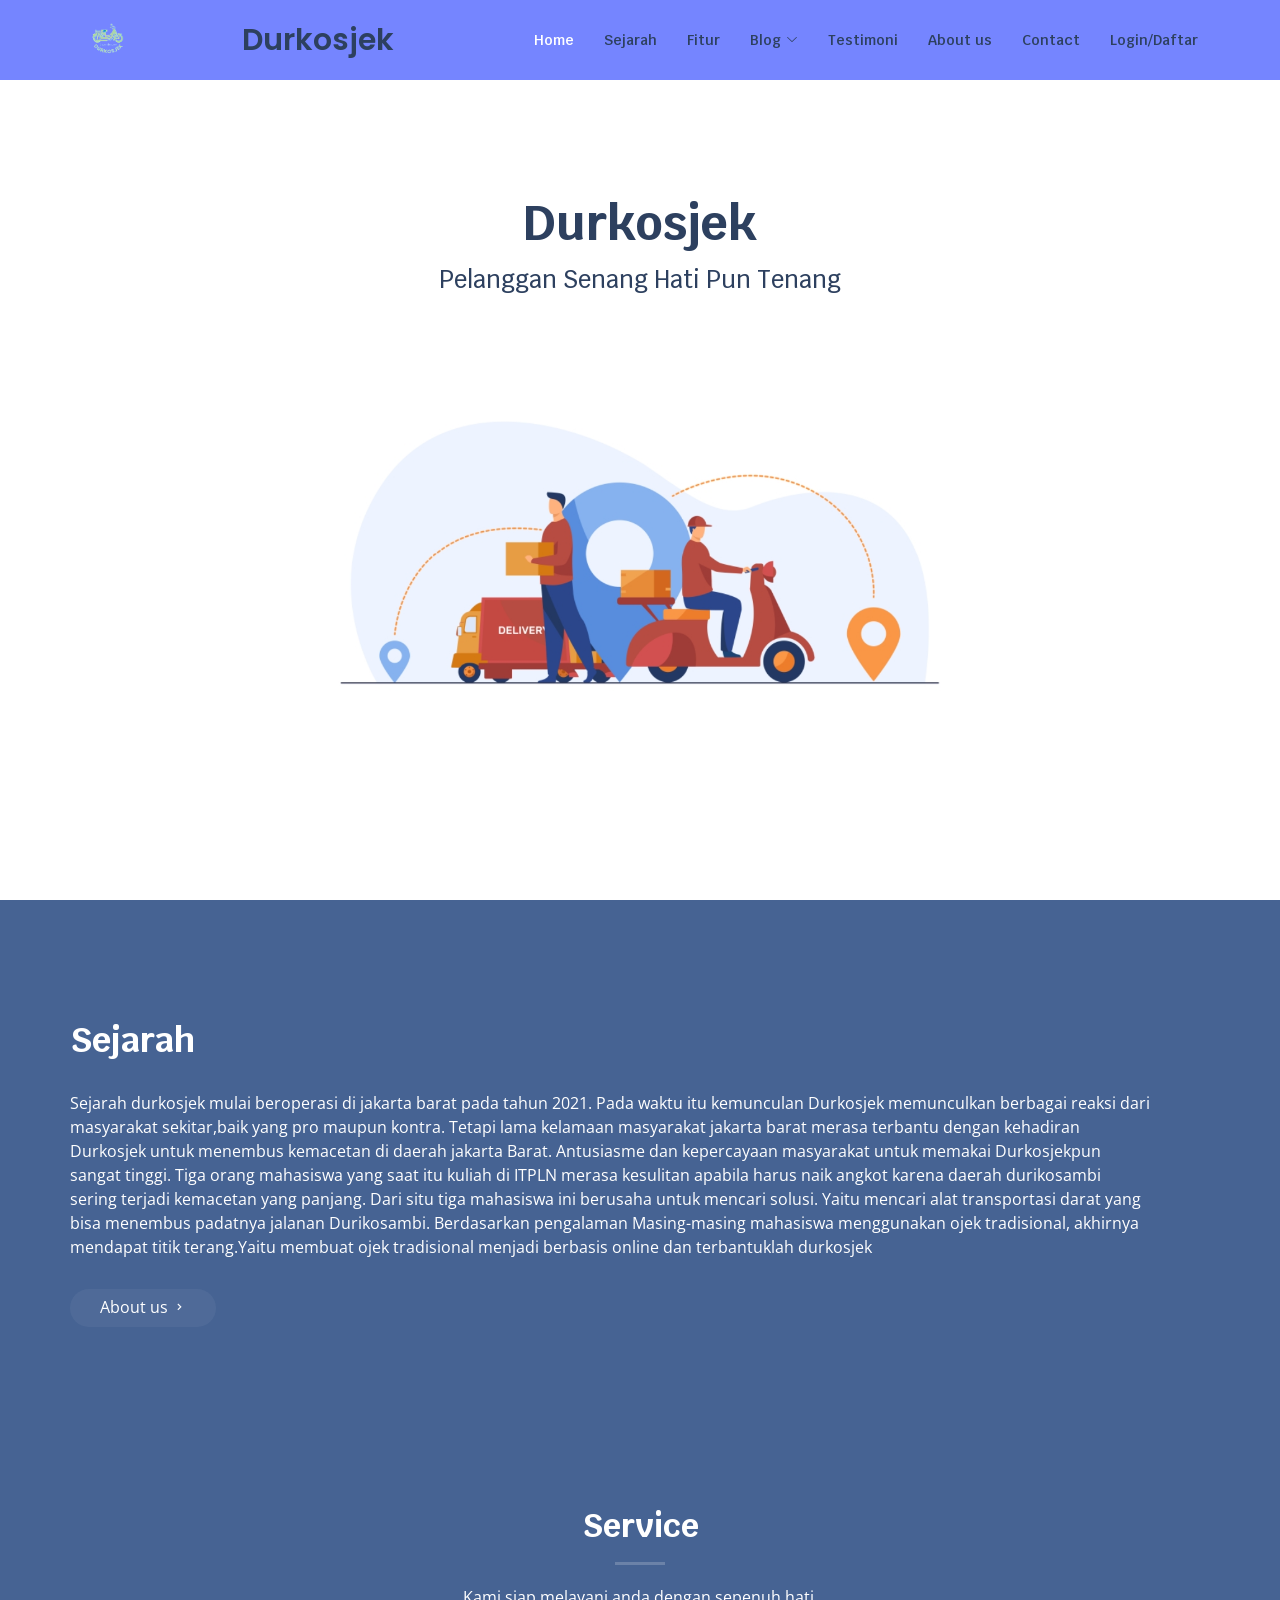
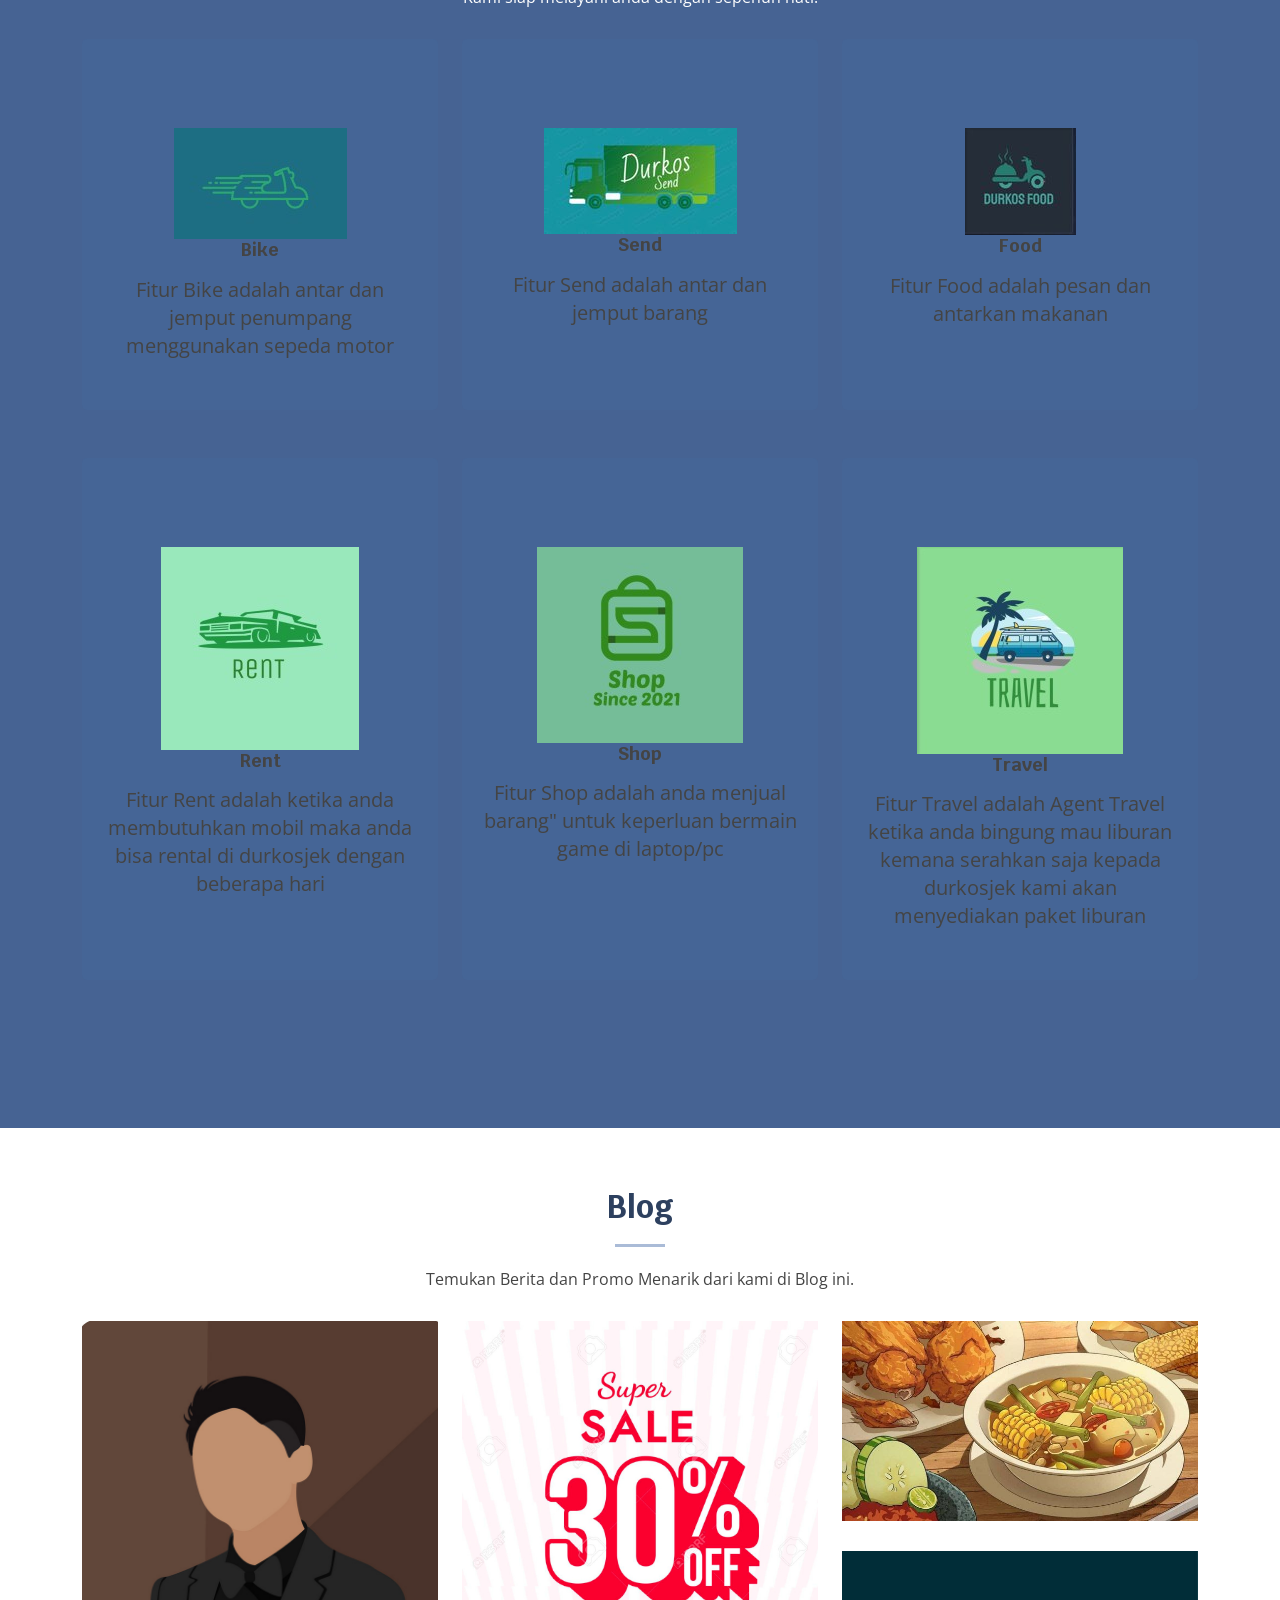
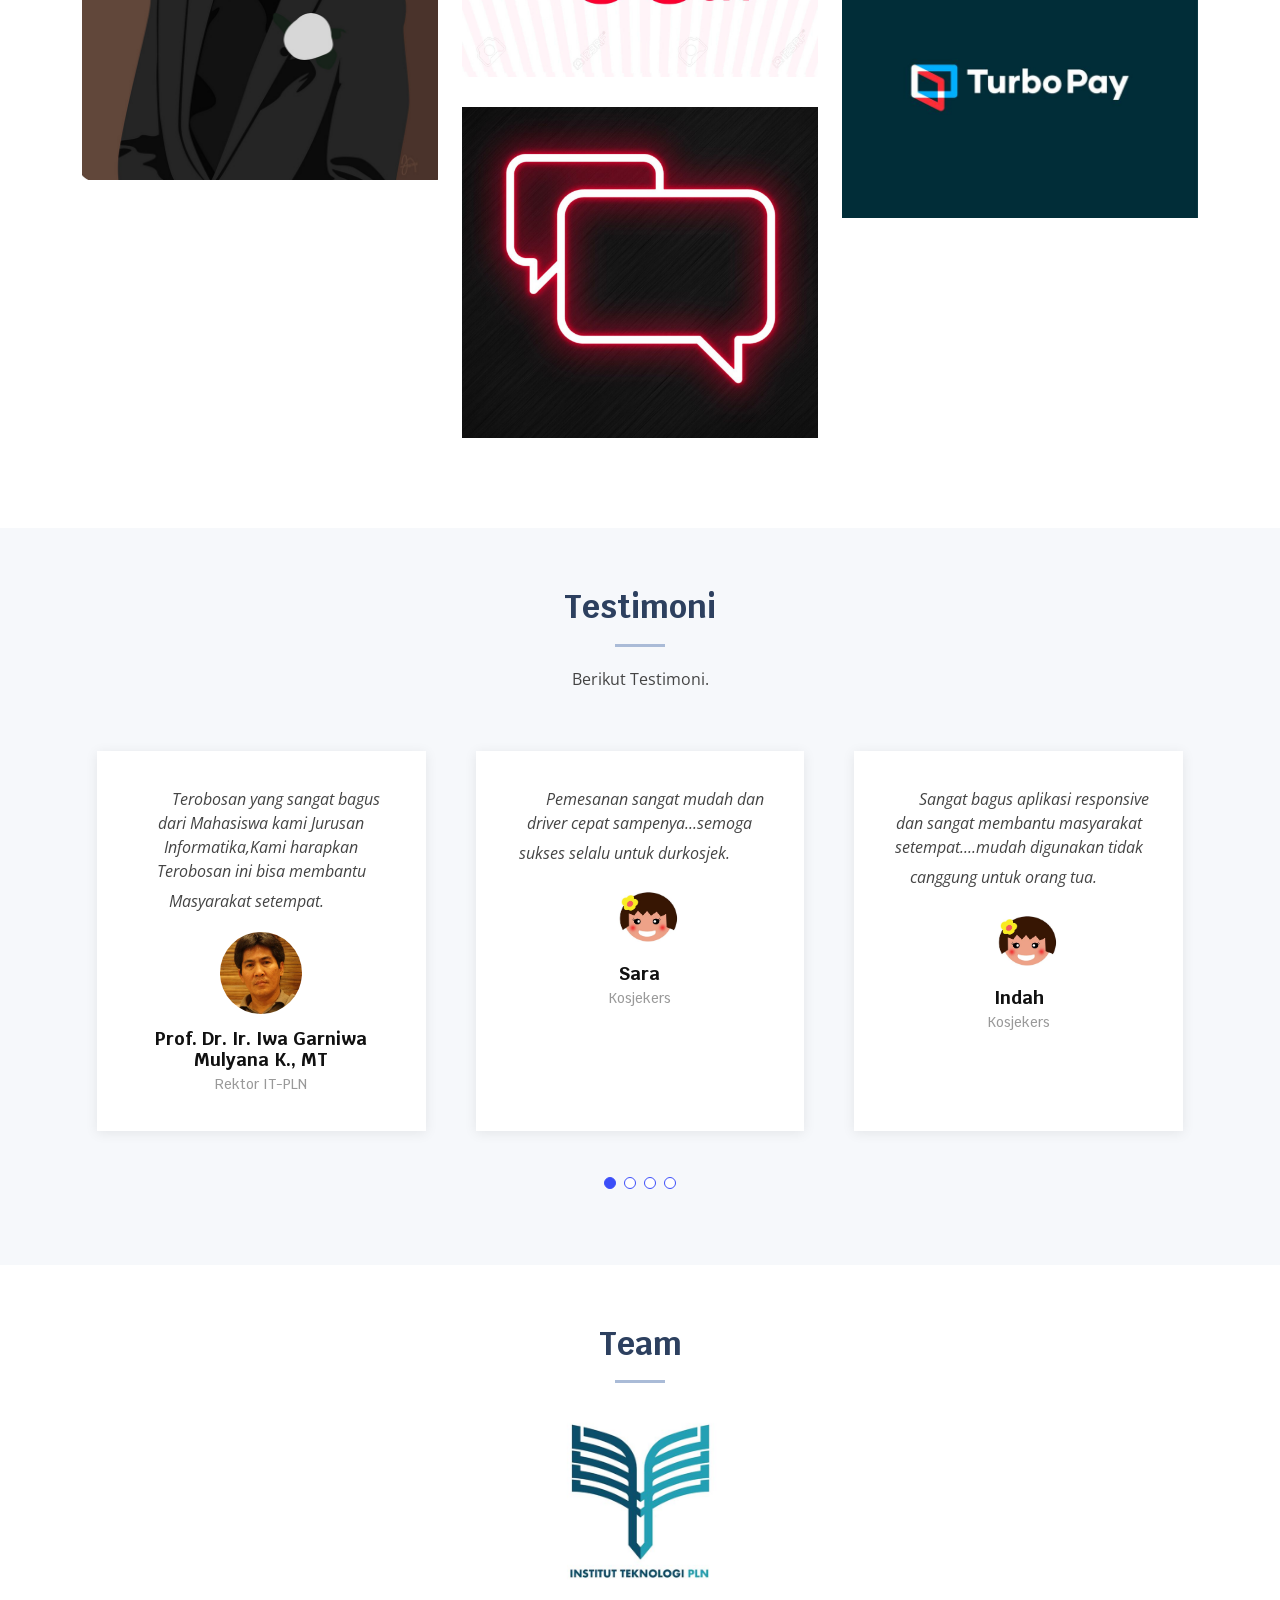
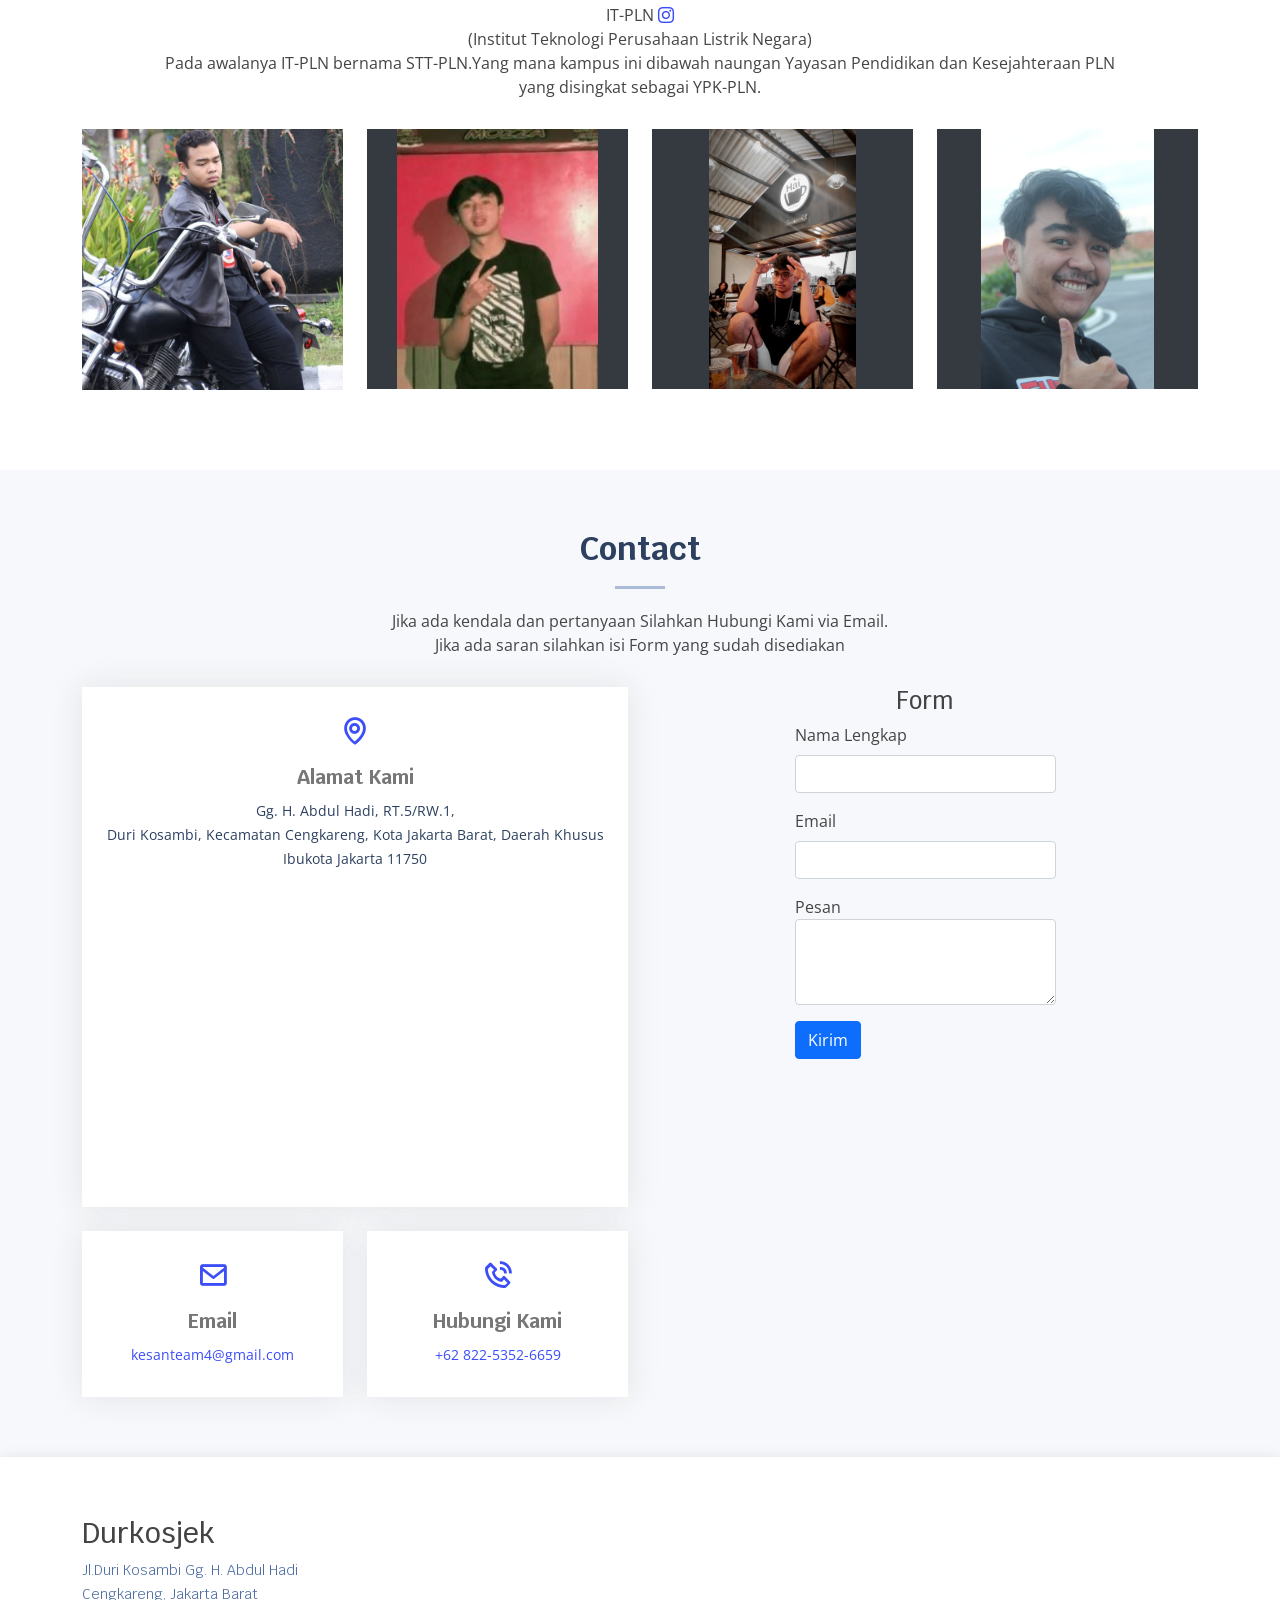
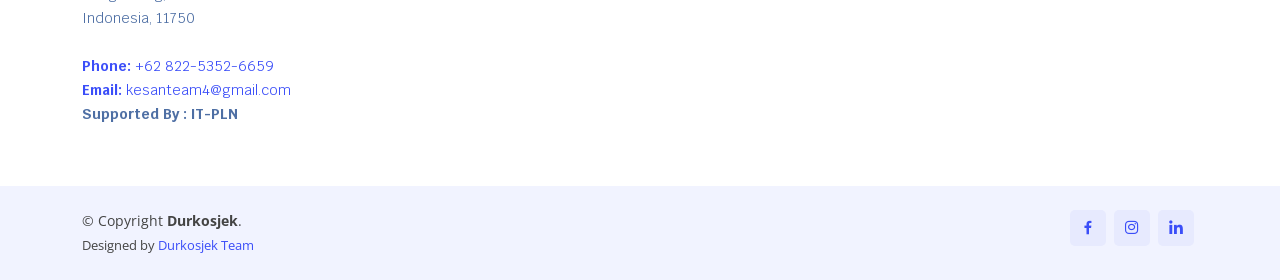
<file: index.html>
<!DOCTYPE html>
<html lang="en">
  <head>
    <meta charset="utf-8" />
    <meta content="width=device-width, initial-scale=1.0" name="viewport" />

    <title>About | Durkosjek</title>
    <meta content="Durkosjek adalah layanan ojek online Daerah durikosambi,Jakarta barat,Indonesia" name="description" />
    <meta content="Ojek online,Durkosjek" name="keywords" />

    <!-- Favicons -->
    <link href="images/logo.jpeg" rel="icon" />

    <!-- Google Fonts -->
    <link
      href="https://fonts.googleapis.com/css?family=Open+Sans:300,300i,400,400i,600,600i,700,700i|Krub:300,300i,400,400i,500,500i,600,600i,700,700i|Poppins:300,300i,400,400i,500,500i,600,600i,700,700i"
      rel="stylesheet"
    />

    <!-- Vendor CSS Files -->
    <link href="assets/vendor/aos/aos.css" rel="stylesheet" />
    <link
      href="assets/vendor/bootstrap/css/bootstrap.min.css"
      rel="stylesheet"
    />
    <link
      href="assets/vendor/bootstrap-icons/bootstrap-icons.css"
      rel="stylesheet"
    />
    <link href="assets/vendor/boxicons/css/boxicons.min.css" rel="stylesheet" />
    <link
      href="assets/vendor/glightbox/css/glightbox.min.css"
      rel="stylesheet"
    />
    <link href="assets/vendor/swiper/swiper-bundle.min.css" rel="stylesheet" />

    <!-- Template CSS File -->
    <link href="assets/css/style.css" rel="stylesheet" />
  </head>

  <body>
    <!-- ======= Header ======= -->
    <header id="header" class="fixed-top">
      <div class="container d-flex align-items-center justify-content-between">
        <img
          src="images/logofix.png"
          alt="logo Ojek"
          class="rounded-image"
          style="width: 50px"
        />
        <h1 class="logo"><a href="index.html">Durkosjek</a></h1>

        <nav id="navbar" class="navbar">
          <ul>
            <li><a class="nav-link scrollto active" href="#hero">Home</a></li>
            <li><a class="nav-link scrollto" href="#about">Sejarah</a></li>
            <li><a class="nav-link scrollto" href="#services">Fitur</a></li>
            <li class="dropdown">
              <a href="#portfolio"
                ><span>Blog</span> <i class="bi bi-chevron-down"></i
              ></a>
              <ul>
                <li>
                  <a href="blog1.html">Blog 1</a>
                </li>
                <li><a href="blog2.html">Blog 2</a></li>
                <li><a href="blog3.html">Blog 3</a></li>
                <li><a href="blog4.html">Blog 4</a></li>
                <li><a href="blog5.html">Blog 5</a></li>
              </ul>
            </li>
            <li>
              <a class="nav-link scrollto" href="#testimonials">Testimoni</a>
            </li>
            <li><a class="nav-link scrollto" href="#team">About us</a></li>
            <li><a class="nav-link scrollto" href="#contact">Contact</a></li>
            <li><a class="nav-link scrollto" href="php/daftar.php">Login/Daftar</a></li>
          </ul>
          <i class="bi bi-list mobile-nav-toggle"></i>
        </nav>
        <!-- .navbar -->
      </div>
    </header>
    <!-- End Header -->

    <!-- ======= Hero Section ======= -->
    <section id="hero" class="d-flex align-items-center">
      <div
        class="
          container
          d-flex
          flex-column
          align-items-center
          justify-content-center
        "
        data-aos="fade-up"
      >
        <h1>Durkosjek</h1>
        <h2>Pelanggan Senang Hati Pun Tenang</h2>
        <img
          src="images/bg.jpeg"
          class="img-fluid hero-img"
          alt=""
          data-aos="zoom-in"
          data-aos-delay="150"
        />
      </div>
    </section>
    <!-- End Hero -->

    <main id="main">
      <!-- ======= About Section ======= -->
      <section id="about" class="about">
        <div class="container">
          <div class="row no-gutters">
            <div
              class="content col-xl-15 d-flex align-items-stretch"
              data-aos="fade-right"
            >
              <div class="content">
                <h3>Sejarah</h3>
                <p>
                  Sejarah durkosjek mulai beroperasi di jakarta barat pada tahun
                  2021. Pada waktu itu kemunculan Durkosjek memunculkan berbagai
                  reaksi dari masyarakat sekitar,baik yang pro maupun kontra.
                  Tetapi lama kelamaan masyarakat jakarta barat merasa terbantu
                  dengan kehadiran Durkosjek untuk menembus kemacetan di daerah
                  jakarta Barat. Antusiasme dan kepercayaan masyarakat untuk
                  memakai Durkosjekpun sangat tinggi. Tiga orang mahasiswa yang
                  saat itu kuliah di ITPLN merasa kesulitan apabila harus naik
                  angkot karena daerah durikosambi sering terjadi kemacetan yang
                  panjang. Dari situ tiga mahasiswa ini berusaha untuk mencari
                  solusi. Yaitu mencari alat transportasi darat yang bisa
                  menembus padatnya jalanan Durikosambi. Berdasarkan pengalaman
                  Masing-masing mahasiswa menggunakan ojek tradisional, akhirnya
                  mendapat titik terang.Yaitu membuat ojek tradisional menjadi
                  berbasis online dan terbantuklah durkosjek
                </p>
                <a href="#portfolio" class="about-btn"
                  >About us <i class="bx bx-chevron-right"></i
                ></a>
              </div>
            </div>
            </div>
          </div>
        </div>
      </section>
      <!-- End About Section -->

       <!-- ======= Services Section ======= -->
    <section id="services" class="services">
      <div class="container" data-aos="fade-up">
          <div class="section-title">
              <h2>Service</h2>
              <p>
                  Kami siap melayani anda dengan sepenuh hati.
              </p>
          </div>
          <div class="row">
              <div class="col-md-3 col-lg-4 d-flex align-items-stretch mb-5 mb-lg-5" data-aos="fade-up" data-aos-delay="100">
                  <div class="icon-box">
                      <div class="icon"><i class="bx"></i></div>
                      <img src="images/ojek.jpeg" alt="food" />
                      <h4 class="title">Bike</h4>
                      <p class="description">Fitur Bike adalah antar dan jemput penumpang menggunakan sepeda motor </p>
                  </div>
              </div>

              <div class="col-md-3 col-lg-4 d-flex align-items-stretch mb-5 mb-lg-5" data-aos="fade-up" data-aos-delay="200">
                  <div class="icon-box">
                      <div class="icon"><i class="bx"></i></div>
                      <img src="images/sendfix.jpg" alt="food" />
                      <h4 class="title">Send</h4>
                      <p class="description">Fitur Send adalah antar dan jemput barang</p>
                  </div>
              </div>

              <div class="col-md-3 col-lg-4 d-flex align-items-stretch mb-5 mb-lg-5" data-aos="fade-up" data-aos-delay="300">
                  <div class="icon-box">
                      <div class="icon"><i class="bx"></i></div>
                      <img src="images/foodfix.jpg" alt="food" />
                      <h4 class="title">Food</h4>
                      <p class="description">Fitur Food adalah pesan dan antarkan makanan</p>
                  </div>
              </div>
              <div class="col-md-3 col-lg-4 d-flex align-items-stretch mb-5 mb-lg-5" data-aos="fade-up" data-aos-delay="300">
                  <div class="icon-box">
                      <div class="icon"><i class="bx"></i></div>
                      <img src="images/rent.jpeg" alt="food" />
                      <h4 class="title">Rent</h4>
                      <p class="description">Fitur Rent adalah ketika anda membutuhkan mobil maka anda bisa rental di durkosjek dengan beberapa hari</p>
                  </div>
              </div>
              <div class="col-md-3 col-lg-4 d-flex align-items-stretch mb-5 mb-lg-5" data-aos="fade-up" data-aos-delay="300">
                  <div class="icon-box">
                      <div class="icon"><i class="bx"></i></div>
                      <img src="images/shop.jpeg" alt="food" />
                      <h4 class="title">Shop</h4>
                      <p class="description">Fitur Shop adalah anda menjual barang" untuk keperluan bermain game di laptop/pc</p>
                  </div>
              </div>
              <div class="col-md-3 col-lg-4 d-flex align-items-stretch mb-5 mb-lg-5" data-aos="fade-up" data-aos-delay="300">
                  <div class="icon-box">
                      <div class="icon"><i class="bx"></i></div>
                      <img src="images/travel.jpeg" alt="food" />
                      <h4 class="title">Travel</h4>
                      <p class="description">Fitur Travel adalah Agent Travel ketika anda bingung mau liburan kemana serahkan saja kepada durkosjek kami akan menyediakan paket liburan</p>
                  </div>
              </div>
          </div>
      </div>
  </section>
  <!-- End Services Section -->


      <!-- ======= Portfolio Section ======= -->
      <section id="portfolio" class="portfolio">
        <div class="container" data-aos="fade-up">
          <div class="section-title">
            <h2>Blog</h2>
            <p>Temukan Berita dan Promo Menarik dari kami di Blog ini.</p>
          </div>

          <div class="row portfolio-container">
            <div class="col-lg-4 col-md-6 portfolio-item filter-app">
              <div class="portfolio-wrap">
                <img
                  src="images/pembukaan.jpeg"
                  class="img-fluid"
                  alt=""
                />
                <div class="portfolio-info">
                  <h4>Peresmian Durkosjek</h4>
                  <p>Telah resmi dibuka Durkosjek</p>
                  <div class="portfolio-links">
                    <a
                      href="images/pembukaan.jpeg"
                      data-gallery="portfolioGallery"
                      class="portfolio-lightbox"
                      title="Telah dilike sebanyak : 800.000"
                      ><i class="bx bx-heart"></i
                    ></a>
                    <a href="blog1.html" title="More Details"
                      ><i class="bx bx-link"></i
                    ></a>
                  </div>
                </div>
              </div>
            </div>

            <div class="col-lg-4 col-md-6 portfolio-item filter-web">
              <div class="portfolio-wrap">
                <img
                  src="images/promo.jpeg"
                  class="img-fluid"
                  alt=""
                />
                <div class="portfolio-info">
                  <h4>Promo Besar-Besaran</h4>
                  <p>Promo Besar-Besaran Durkosjek periode September-Desember</p>
                  <div class="portfolio-links">
                    <a
                      href="images/promo.jpeg"
                      data-gallery="portfolioGallery"
                      class="portfolio-lightbox"
                      title="Telah Dilike sebanyak : 500.000"
                      ><i class="bx bx-heart"></i
                    ></a>
                    <a href="blog2.html" title="More Details"
                      ><i class="bx bx-link"></i
                    ></a>
                  </div>
                </div>
              </div>
            </div>

            <div class="col-lg-4 col-md-6 portfolio-item filter-card">
              <div class="portfolio-wrap">
                <img
                  src="images/pembukaan food.jpeg"
                  class="img-fluid"
                  alt=""
                />
                <div class="portfolio-info">
                  <h4>Launch Fitur Baru</h4>
                  <p>Telah hadir Fitur baru yaitu Durkos Food</p>
                  <div class="portfolio-links">
                    <a
                      href="images/pembukaan food.jpeg"
                      data-gallery="portfolioGallery"
                      class="portfolio-lightbox"
                      title="Telah dilike Sebanyak : 100.000"
                      ><i class="bx bx-heart"></i
                    ></a>
                    <a href="blog3.html" title="More Details"
                      ><i class="bx bx-link"></i
                    ></a>
                  </div>
                </div>
              </div>
            </div>
            <div class="col-lg-4 col-md-6 portfolio-item filter-card">
              <div class="portfolio-wrap">
                <img
                  src="images/pay.jpeg"
                  class="img-fluid"
                  alt=""
                />
                <div class="portfolio-info">
                  <h4>Launch Fitur Baru</h4>
                  <p>Telah hadir Fitur baru yaitu Durkospayment</p>
                  <div class="portfolio-links">
                    <a
                      href="images/pay.jpeg"
                      data-gallery="portfolioGallery"
                      class="portfolio-lightbox"
                      title="Telah dilike Sebanyak : 100.000"
                      ><i class="bx bx-heart"></i
                    ></a>
                    <a href="blog4.html" title="More Details"
                      ><i class="bx bx-link"></i
                    ></a>
                  </div>
                </div>
              </div>
            </div>
            <div class="col-lg-4 col-md-6 portfolio-item filter-card">
              <div class="portfolio-wrap">
                <img
                  src="images/chat.jpeg"
                  class="img-fluid"
                  alt=""
                />
                <div class="portfolio-info">
                  <h4>Launch Fitur Baru</h4>
                  <p>Telah hadir Fitur baru yaitu chatbot</p>
                  <div class="portfolio-links">
                    <a
                      href="images/chat.jpeg"
                      data-gallery="portfolioGallery"
                      class="portfolio-lightbox"
                      title="Telah dilike Sebanyak : 100.000"
                      ><i class="bx bx-heart"></i
                    ></a>
                    <a href="blog4.html" title="More Details"
                      ><i class="bx bx-link"></i
                    ></a>
                  </div>
                </div>
              </div>
            </div>
          </div>
        </div>
      </section>
      <!-- End Portfolio Section -->

      <!-- ======= Testimonial ======= -->
      <section id="testimonials" class="testimonials section-bg">
        <div class="container" data-aos="fade-up">
          <div class="section-title">
            <h2>Testimoni</h2>
            <p>Berikut Testimoni.</p>
          </div>

          <div
            class="testimonials-slider swiper"
            data-aos="fade-up"
            data-aos-delay="100"
          >
            <div class="swiper-wrapper">
              <div class="swiper-slide">
                <div class="testimonial-item">
                  <p>
                    <i class="bx bxs-quote-alt-left quote-icon-left"></i>
                    Terobosan yang sangat bagus dari Mahasiswa kami Jurusan Informatika,Kami harapkan Terobosan ini bisa membantu Masyarakat setempat.
                    <i class="bx bxs-quote-alt-right quote-icon-right"></i>
                  </p>
                  <img
                    src="images/profiwa.jpg"
                    class="testimonial-img"
                    alt=""
                  />
                  <h3>Prof. Dr. Ir. Iwa Garniwa Mulyana K., MT</h3>
                  <h4>Rektor IT-PLN</h4>
                </div>
              </div>
              <!-- End testimonial item -->

              <div class="swiper-slide">
                <div class="testimonial-item">
                  <p>
                    <i class="bx bxs-quote-alt-left quote-icon-left"></i>
                    Pemesanan sangat mudah dan driver cepat sampenya...semoga sukses selalu untuk durkosjek.
                    <i class="bx bxs-quote-alt-right quote-icon-right"></i>
                  </p>
                  <img
                    src="images/cartun cewe.jpg"
                    class="testimonial-img"
                    alt=""
                  />
                  <h3>Sara</h3>
                  <h4>Kosjekers</h4>
                </div>
              </div>
              <!-- End testimonial item -->

              <div class="swiper-slide">
                <div class="testimonial-item">
                  <p>
                    <i class="bx bxs-quote-alt-left quote-icon-left"></i>
                    Sangat bagus aplikasi responsive dan sangat membantu masyarakat setempat....mudah digunakan tidak canggung untuk orang tua.
                    <i class="bx bxs-quote-alt-right quote-icon-right"></i>
                  </p>
                  <img
                    src="images/cartun cewe.jpg"
                    class="testimonial-img"
                    alt=""
                  />
                  <h3>Indah</h3>
                  <h4>Kosjekers</h4>
                </div>
              </div>
              <!-- End testimonial item -->

              <div class="swiper-slide">
                <div class="testimonial-item">
                  <p>
                    <i class="bx bxs-quote-alt-left quote-icon-left"></i>
                    Pemesananannya sangat mudah sekali...Semoga fitur fitur dari durkosjek akan berkembang terus dan semakin banyak dikenal warga.
                    <i class="bx bxs-quote-alt-right quote-icon-right"></i>
                  </p>
                  <img
                    src="images/cartun.jpg"
                    class="testimonial-img"
                    alt=""
                  />
                  <h3>Brandon</h3>
                  <h4>Kosjekers &amp; Freelancer</h4>
                </div>
              </div>
              <!-- End testimonial item -->
            </div>
            <div class="swiper-pagination"></div>
          </div>
        </div>
      </section>
      <!-- End Testimonial-->

          <!-- ======= Team Section ======= -->
    <section id="team" class="team">
      <div class="container" data-aos="fade-up">
          <div class="section-title">
              <h2>Team</h2>
              <img src="images/logo itpln.jpg" alt="logopln" style="width: 200px" />
              <div id="menu-slide" class="detail" style="position: relative">
                  <p style="align-self: center">
                      IT-PLN
                      <a href="https://instagram.com/itpln?utm_medium=copy_link"><i class="bi bi-instagram"></i></a><br />
                      (Institut Teknologi Perusahaan Listrik Negara)<br />
                      Pada awalanya IT-PLN bernama STT-PLN.Yang mana kampus ini
                      dibawah naungan Yayasan Pendidikan dan Kesejahteraan PLN<br />
                      yang disingkat sebagai YPK-PLN.<br />
                  </p>
              </div>
          </div>

          <div class="row">
              <div class="col-xl-3 col-lg-4 col-md-6" data-aos="fade-up" data-aos-delay="100">
                  <div class="member">
                      <img src="images/lead.jpg" class="img-fluid" alt="" />
                      <div class="member-info">
                          <div class="member-info-content">
                              <h4>Muhammad Hasan Basri</h4>
                              <span>CO Founder of Durkosjek</span>
                          </div>
                          <div class="social">
                              <a href="https://www.instagram.com/hsanbsri_/"><i class="bi bi-instagram"></i></a>
                              <a href="https://www.linkedin.com/in/muhammad-hasan-basri-8b120b180/"><i class="bi bi-linkedin"></i></a>
                          </div>
                      </div>
                  </div>
              </div>

              <div class="col-xl-3 col-lg-4 col-md-6" data-aos="fade-up" data-aos-delay="200">
                  <div class="member">
                      <img src="images/A1.jpeg" class="img-fluid" alt="" style="height: 260px" />
                      <div class="member-info">
                          <div class="member-info-content">
                              <h4>Muhamad Gilang Fauzan</h4>
                              <span>Chief Operating Officer</span>
                          </div>
                          <div class="social">
                              <a href="https://www.instagram.com/gilanggfzn/"><i class="bi bi-instagram"></i></a>
                              <a href=""><i class="bi bi-linkedin"></i></a>
                          </div>
                      </div>
                  </div>
              </div>

              <div class="col-xl-3 col-lg-4 col-md-6" data-aos="fade-up" data-aos-delay="300">
                  <div class="member">
                      <img src="images/A2.jpeg" class="img-fluid" alt="" style="height: 260px" />
                      <div class="member-info">
                          <div class="member-info-content">
                              <h4>Muhammad Ihsan</h4>
                              <span>Chief Marketing Officer</span>
                          </div>
                          <div class="social">
                              <a href="https://www.instagram.com/muhammad_ihsaan13/"><i class="bi bi-instagram"></i></a>
                              <a href=""><i class="bi bi-linkedin"></i></a>
                          </div>
                      </div>
                  </div>
              </div>

              <div class="col-xl-3 col-lg-4 col-md-6" data-aos="fade-up" data-aos-delay="400">
                  <div class="member">
                      <img src="images/A3.jpeg" class="img-fluid" alt="" style="height: 260px" />
                      <div class="member-info">
                          <div class="member-info-content">
                              <h4>Naufal Nurhidayat</h4>
                              <span>Chief Financial Officer</span>
                          </div>
                          <div class="social">
                              <a href="https://www.instagram.com/nfl.hdyt/"><i class="bi bi-instagram"></i></a>
                              <a href=""><i class="bi bi-linkedin"></i></a>
                          </div>
                      </div>
                  </div>
              </div>
          </div>
      </div>
  </section>
  <!-- End Team Section -->

      <!-- ======= Contact Section ======= -->
      <section id="contact" class="contact section-bg">
        <div class="container" data-aos="fade-up">
          <div class="section-title">
            <h2>Contact</h2>
            <p>
              Jika ada kendala dan pertanyaan Silahkan Hubungi Kami via
              Email.<br />
              Jika ada saran silahkan isi Form yang sudah disediakan
            </p>
          </div>

          <div class="row">
            <div class="col-lg-6">
              <div class="row">
                <div class="col-md-12">
                  <div class="info-box">
                    <i class="bx bx-map"></i>
                    <h3>Alamat Kami</h3>
                    <p>Gg. H. Abdul Hadi, RT.5/RW.1,<br> Duri Kosambi, Kecamatan Cengkareng, Kota Jakarta Barat, Daerah Khusus Ibukota Jakarta 11750</p>
                    <iframe 
                    src="https://www.google.com/maps/embed?pb=!1m18!1m12!1m3!1d991.6797901426125!2d106.72135342915139!3d-6.168348666380229!2m3!1f0!2f0!3f0!3m2!1i1024!2i768!4f13.1!3m3!1m2!1s0x2e69f827c04ee177%3A0x270db98ccee772e7!2sGg.%20H.%20Abdul%20Hadi%2C%20RT.5%2FRW.1%2C%20Duri%20Kosambi%2C%20Kecamatan%20Cengkareng%2C%20Kota%20Jakarta%20Barat%2C%20Daerah%20Khusus%20Ibukota%20Jakarta%2011750!5e0!3m2!1sid!2sid!4v1636939175261!5m2!1sid!2sid" 
                    width="300" height="300" 
                    style="border:0;" 
                    allowfullscreen="" 
                    loading="lazy">
                    </iframe>
                  </div>
                </div>
                <div class="col-md-6">
                  <div class="info-box mt-4">
                    <a href="mailto:kesanteam4@gmail.com?subject=KESAN%20%26%20PESAN"><i class="bx bx-envelope"></i>
                    <h3>Email</h3>
                    <p>kesanteam4@gmail.com</p></a>
                  </div>
                </div>
                <div class="col-md-6">
                  <div class="info-box mt-4">
                    <a href="https://api.whatsapp.com/send?phone=82253526659&text=Halo%20Durkosjek,Saya%20Mau%20bertanya"><i class="bx bx-phone-call"></i>
                    <h3>Hubungi Kami</h3>
                    <p>+62 822-5352-6659</p></a>
                  </div>
                </div>
              </div>
            </div>
            
            <div class="col-lg-6">
            <div class="row justify-content-center">
              <div class="col-md-6">
                <div class="alert alert-success alert-dismissible fade show d-none my-alert" role="alert">
                  <strong>Terimakasih!</strong> pesan anda sudah kami terima.
                  <button type="button" class="btn-close" data-bs-dismiss="alert" aria-label="Close"></button>
                </div>
                <form name="hsanbsri-contact-form">
                  <h4 style="text-align: center;">Form</h4>
                  <div class="mb-3">
                    <label for="exampleInputname" class="form-label">Nama Lengkap</label>
                    <input type="text" class="form-control" id="exampleInputname" aria-describedby="name" name="nama" required/>
                  </div>
                  <div class="mb-3">
                    <label for="exampleInputEmail1" class="form-label">Email</label>
                    <input type="email" class="form-control" id="exampleInputEmail1" aria-describedby="email" name="email" required/>
                  </div>
                  <div class="mb-3">
                    <label for="Pesan class="form-label">Pesan</label>
                    <textarea class="form-control" id="Pesan" rows="3" name="pesan"></textarea>
                  </div>
                  <button type="submit" class="btn btn-primary btn-kirim">Kirim</button>
                  
                  <button class="btn btn-primary btn-loading d-none" type="button" disabled>
                    <span class="spinner-border spinner-border-sm" role="status" aria-hidden="true"></span>
                    Loading...
                  </button>
                </form>
              </div>
            </div>
        </div>
      </section>
      <!-- End Contact Section -->
    </main>
    <!-- End #main -->

    <!-- ======= Footer ======= -->
    <footer id="footer">
      <div class="footer-top">
        <div class="container">
          <div class="row">
            <div class="col-lg-3 col-md-6 footer-contact">
              <h3>Durkosjek</h3>
              <p>
                Jl.Duri Kosambi Gg. H. Abdul Hadi<br>
                Cengkareng, Jakarta Barat<br />
                Indonesia, 11750 <br /><br />
                <a href=""><strong>Phone:</strong> +62 822-5352-6659<br /></a>
                <a href="mailto:kesanteam4@gmail.com?subject=KESAN%20%26%20PESAN"><strong>Email:</strong> kesanteam4@gmail.com<br /></a>
                <strong>Supported By : IT-PLN</strong>
              </p>
            </div>
          </div>
        </div>
      </div>

      <div class="container d-md-flex py-4">
        <div class="me-md-auto text-center text-md-start">
          <div class="copyright">
            &copy; Copyright <strong><span>Durkosjek</span></strong
            >.
          </div>
          <div class="credits">
            Designed by <a href="#">Durkosjek Team</a>
          </div>
        </div>
        <div class="social-links text-center text-md-right pt-3 pt-md-0">
          <a href="#" class="facebook"><i class="bx bxl-facebook"></i></a>
          <a href="#" class="instagram"><i class="bx bxl-instagram"></i></a>
          <a href="#" class="linkedin"><i class="bx bxl-linkedin"></i></a>
        </div>
      </div>
    </footer>
    <!-- End Footer -->

    <div id="preloader"></div>
    <a
      href="#"
      class="back-to-top d-flex align-items-center justify-content-center"
      ><i class="bi bi-arrow-up-short"></i
    ></a>

    <!-- Vendor JS Files -->
    <script src="assets/vendor/aos/aos.js"></script>
    <script src="assets/vendor/bootstrap/js/bootstrap.bundle.min.js"></script>
    <script src="assets/vendor/glightbox/js/glightbox.min.js"></script>
    <script src="assets/vendor/isotope-layout/isotope.pkgd.min.js"></script>
    <script src="assets/vendor/php-email-form/validate.js"></script>
    <script src="assets/vendor/swiper/swiper-bundle.min.js"></script>

    <!-- Template JS File -->
    <script src="assets/js/main.js"></script>

    <!-- Backend submit form -->
    <script>
      const scriptURL = 'https://script.google.com/macros/s/AKfycbyDumS91O2bits_7VHB6V9sgz3LOavc3cVWuba2DxeEwO7vkCqsmMcv8ioNWW_o4Snp/exec'
      const form = document.forms['hsanbsri-contact-form']
      const btnkirim = document.querySelector('.btn-kirim');
      const btnloading = document.querySelector('.btn-loading');
      const myAlert = document.querySelector('.my-alert');

      form.addEventListener('submit', e => {
        e.preventDefault()
        // ketika tombol submit di klik
        // tampilkan tombol kirim , hilangkan tombol loading
        btnloading.classList.toggle('d-none');
        btnkirim.classList.toggle('d-none');

        fetch(scriptURL, { method: 'POST', body: new FormData(form)})
          .then((response) => {
            //tampilkan tombol kirim , hilangkan tombol loading
            
            btnloading.classList.toggle('d-none');
            btnkirim.classList.toggle('d-none');
            
            //tampilkan alert

            myAlert.classList.toggle('d-none');
            
            //reset form
            
            form.reset();
            console.log('Success!', response);
          })
          .catch(error => console.error('Error!', error.message))
      })
    </script>
  </body>
</html>
</file>
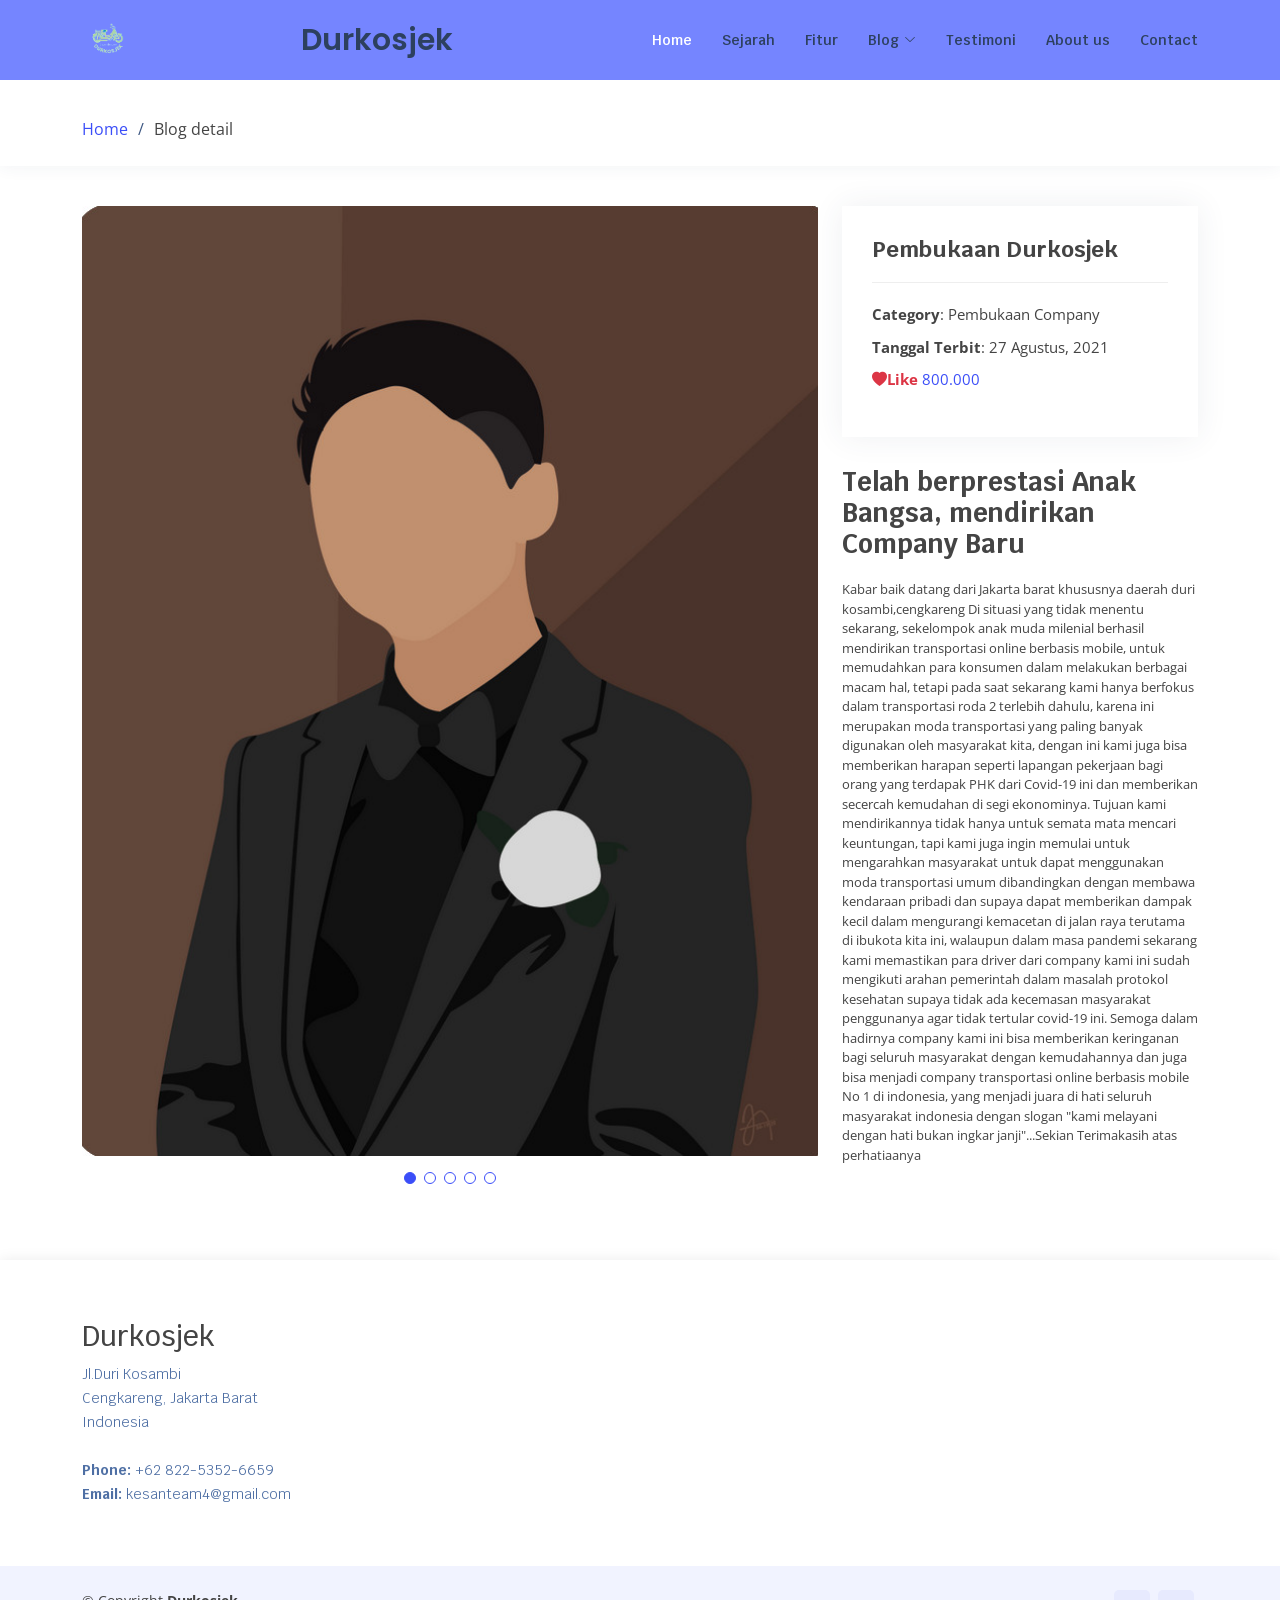
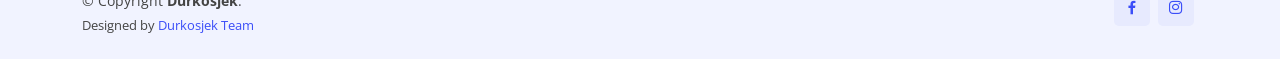
<file: blog1.html>
<!DOCTYPE html>
<html lang="en">
  <head>
    <meta charset="utf-8" />
    <meta content="width=device-width, initial-scale=1.0" name="viewport" />

    <title>Peresmian Durkosjek</title>
    <meta content="Telah resmi durkosjek diluncurkan" name="description" />
    <meta content="Durkosjek,Peresmian" name="keywords" />

    <!-- Favicons -->
    <link href="images/logo.jpeg" rel="icon" />
    <!-- Google Fonts -->
    <link
      href="https://fonts.googleapis.com/css?family=Open+Sans:300,300i,400,400i,600,600i,700,700i|Krub:300,300i,400,400i,500,500i,600,600i,700,700i|Poppins:300,300i,400,400i,500,500i,600,600i,700,700i"
      rel="stylesheet"
    />

    <!-- Vendor CSS Files -->
    <link href="assets/vendor/aos/aos.css" rel="stylesheet" />
    <link
      href="assets/vendor/bootstrap/css/bootstrap.min.css"
      rel="stylesheet"
    />
    <link
      href="assets/vendor/bootstrap-icons/bootstrap-icons.css"
      rel="stylesheet"
    />
    <link href="assets/vendor/boxicons/css/boxicons.min.css" rel="stylesheet" />
    <link
      href="assets/vendor/glightbox/css/glightbox.min.css"
      rel="stylesheet"
    />
    <link href="assets/vendor/swiper/swiper-bundle.min.css" rel="stylesheet" />

    <!-- Template Main CSS File -->
    <link href="assets/css/style.css" rel="stylesheet" />
  </head>

  <body>
    <!-- ======= Header ======= -->
    <header id="header" class="fixed-top">
      <div class="container d-flex align-items-center justify-content-between">
        <img
          src="images/logofix.png"
          alt="logo Ojek"
          class="rounded-image"
          style="width: 50px"
        />
        <h1 class="logo"><a href="index.html">Durkosjek</a></h1>

        <nav id="navbar" class="navbar">
          <ul>
            <li><a class="nav-link scrollto active" href="#hero">Home</a></li>
            <li><a class="nav-link scrollto" href="#about">Sejarah</a></li>
            <li><a class="nav-link scrollto" href="#services">Fitur</a></li>
            <li class="dropdown">
              <a href="#portfolio"
                ><span>Blog</span> <i class="bi bi-chevron-down"></i
              ></a>
              <ul>
                <li>
                  <a href="blog1.html">Blog 1</a>
                </li>
                <li><a href="blog2.html">Blog 2</a></li>
                <li><a href="blog3.html">Blog 3</a></li>
                <li><a href="blog4.html">Blog 4</a></li>
                <li><a href="blog5.html">Blog 5</a></li>
              </ul>
            </li>
            <li>
              <a class="nav-link scrollto" href="#testimonials">Testimoni</a>
            </li>
            <li><a class="nav-link scrollto" href="#team">About us</a></li>
            <li><a class="nav-link scrollto" href="#contact">Contact</a></li>
          </ul>
          <i class="bi bi-list mobile-nav-toggle"></i>
        </nav>
        <!-- .navbar -->
      </div>
    </header>
    <!-- End Header -->
    <main id="main">
      <!-- ======= Breadcrumbs ======= -->
      <section id="breadcrumbs" class="breadcrumbs" style="padding-top: 2rem">
        <div class="container">
          <ol>
            <li><a href="index.html">Home</a></li>
            <li>Blog detail</li>
          </ol>
        </div>
      </section>
      <!-- End Breadcrumbs -->

      <!-- ======= Portfolio Details Section ======= -->
      <section id="portfolio-details" class="portfolio-details">
        <div class="container">
          <div class="row gy-4">
            <div class="col-lg-8">
              <div class="portfolio-details-slider swiper">
                <div class="swiper-wrapper align-items-center">
                  <div class="swiper-slide">
                    <img src="images/pembukaan.jpeg" alt="" />
                  </div>

                  <div class="swiper-slide">
                    <img src="images/pembukaan food.jpeg" alt="" />
                  </div>

                  <div class="swiper-slide">
                    <img src="images/promo.jpeg" alt="" />
                  </div>
                  <div class="swiper-slide">
                    <img src="images/pay.jpeg" alt="" />
                  </div>
                  <div class="swiper-slide">
                    <img src="images/chat.jpeg" alt="" />
                  </div>
                </div>
                <div class="swiper-pagination"></div>
              </div>
            </div>

            <div class="col-lg-4">
              <div class="portfolio-info">
                <h3>Pembukaan Durkosjek</h3>
                <ul>
                  <li><strong>Category</strong>: Pembukaan Company</li>
                  <li><strong>Tanggal Terbit</strong>: 27 Agustus, 2021</li>
                  <li>
                    <strong class="bi bi-heart-fill text-danger">Like</strong>
                    <a href="#">800.000</a>
                  </li>
                </ul>
              </div>
              <div class="portfolio-description">
                <h2>Telah berprestasi Anak Bangsa, mendirikan Company Baru</h2>
                <p style="font-size: 13px">
                  Kabar baik datang dari Jakarta barat khususnya daerah duri
                  kosambi,cengkareng Di situasi yang tidak menentu sekarang,
                  sekelompok anak muda milenial berhasil mendirikan transportasi
                  online berbasis mobile, untuk memudahkan para konsumen dalam
                  melakukan berbagai macam hal, tetapi pada saat sekarang kami
                  hanya berfokus dalam transportasi roda 2 terlebih dahulu,
                  karena ini merupakan moda transportasi yang paling banyak
                  digunakan oleh masyarakat kita, dengan ini kami juga bisa
                  memberikan harapan seperti lapangan pekerjaan bagi orang yang
                  terdapak PHK dari Covid-19 ini dan memberikan secercah
                  kemudahan di segi ekonominya. Tujuan kami mendirikannya tidak
                  hanya untuk semata mata mencari keuntungan, tapi kami juga
                  ingin memulai untuk mengarahkan masyarakat untuk dapat
                  menggunakan moda transportasi umum dibandingkan dengan membawa
                  kendaraan pribadi dan supaya dapat memberikan dampak kecil
                  dalam mengurangi kemacetan di jalan raya terutama di ibukota
                  kita ini, walaupun dalam masa pandemi sekarang kami memastikan
                  para driver dari company kami ini sudah mengikuti arahan
                  pemerintah dalam masalah protokol kesehatan supaya tidak ada
                  kecemasan masyarakat penggunanya agar tidak tertular covid-19
                  ini. Semoga dalam hadirnya company kami ini bisa memberikan
                  keringanan bagi seluruh masyarakat dengan kemudahannya dan
                  juga bisa menjadi company transportasi online berbasis mobile
                  No 1 di indonesia, yang menjadi juara di hati seluruh
                  masyarakat indonesia dengan slogan "kami melayani dengan hati
                  bukan ingkar janji"...Sekian Terimakasih atas perhatiaanya
                </p>
              </div>
            </div>
          </div>
        </div>
      </section>
      <!-- End Portfolio Details Section -->
    </main>
    <!-- End #main -->

    <!-- ======= Footer ======= -->
    <footer id="footer">
      <div class="footer-top">
        <div class="container">
          <div class="row">
            <div class="col-lg-3 col-md-6 footer-contact">
              <h3>Durkosjek</h3>
              <p>
                Jl.Duri Kosambi<br />
                Cengkareng, Jakarta Barat<br />
                Indonesia <br /><br />
                <strong>Phone:</strong> +62 822-5352-6659<br />
                <strong>Email:</strong> kesanteam4@gmail.com<br />
              </p>
            </div>
          </div>
        </div>
      </div>

      <div class="container d-md-flex py-4">
        <div class="me-md-auto text-center text-md-start">
          <div class="copyright">
            &copy; Copyright <strong><span>Durkosjek</span></strong
            >.
          </div>
          <div class="credits">Designed by <a href="#">Durkosjek Team</a></div>
        </div>
        <div class="social-links text-center text-md-right pt-3 pt-md-0">
          <a href="#" class="facebook"><i class="bx bxl-facebook"></i></a>
          <a href="#" class="instagram"><i class="bx bxl-instagram"></i></a>
        </div>
      </div>
    </footer>
    <!-- End Footer -->

    <div id="preloader"></div>
    <a
      href="#"
      class="back-to-top d-flex align-items-center justify-content-center"
      ><i class="bi bi-arrow-up-short"></i
    ></a>

    <!-- Vendor JS Files -->
    <script src="assets/vendor/aos/aos.js"></script>
    <script src="assets/vendor/bootstrap/js/bootstrap.bundle.min.js"></script>
    <script src="assets/vendor/glightbox/js/glightbox.min.js"></script>
    <script src="assets/vendor/isotope-layout/isotope.pkgd.min.js"></script>
    <script src="assets/vendor/php-email-form/validate.js"></script>
    <script src="assets/vendor/swiper/swiper-bundle.min.js"></script>

    <!-- Template Main JS File -->
    <script src="assets/js/main.js"></script>
  </body>
</html>
</file>
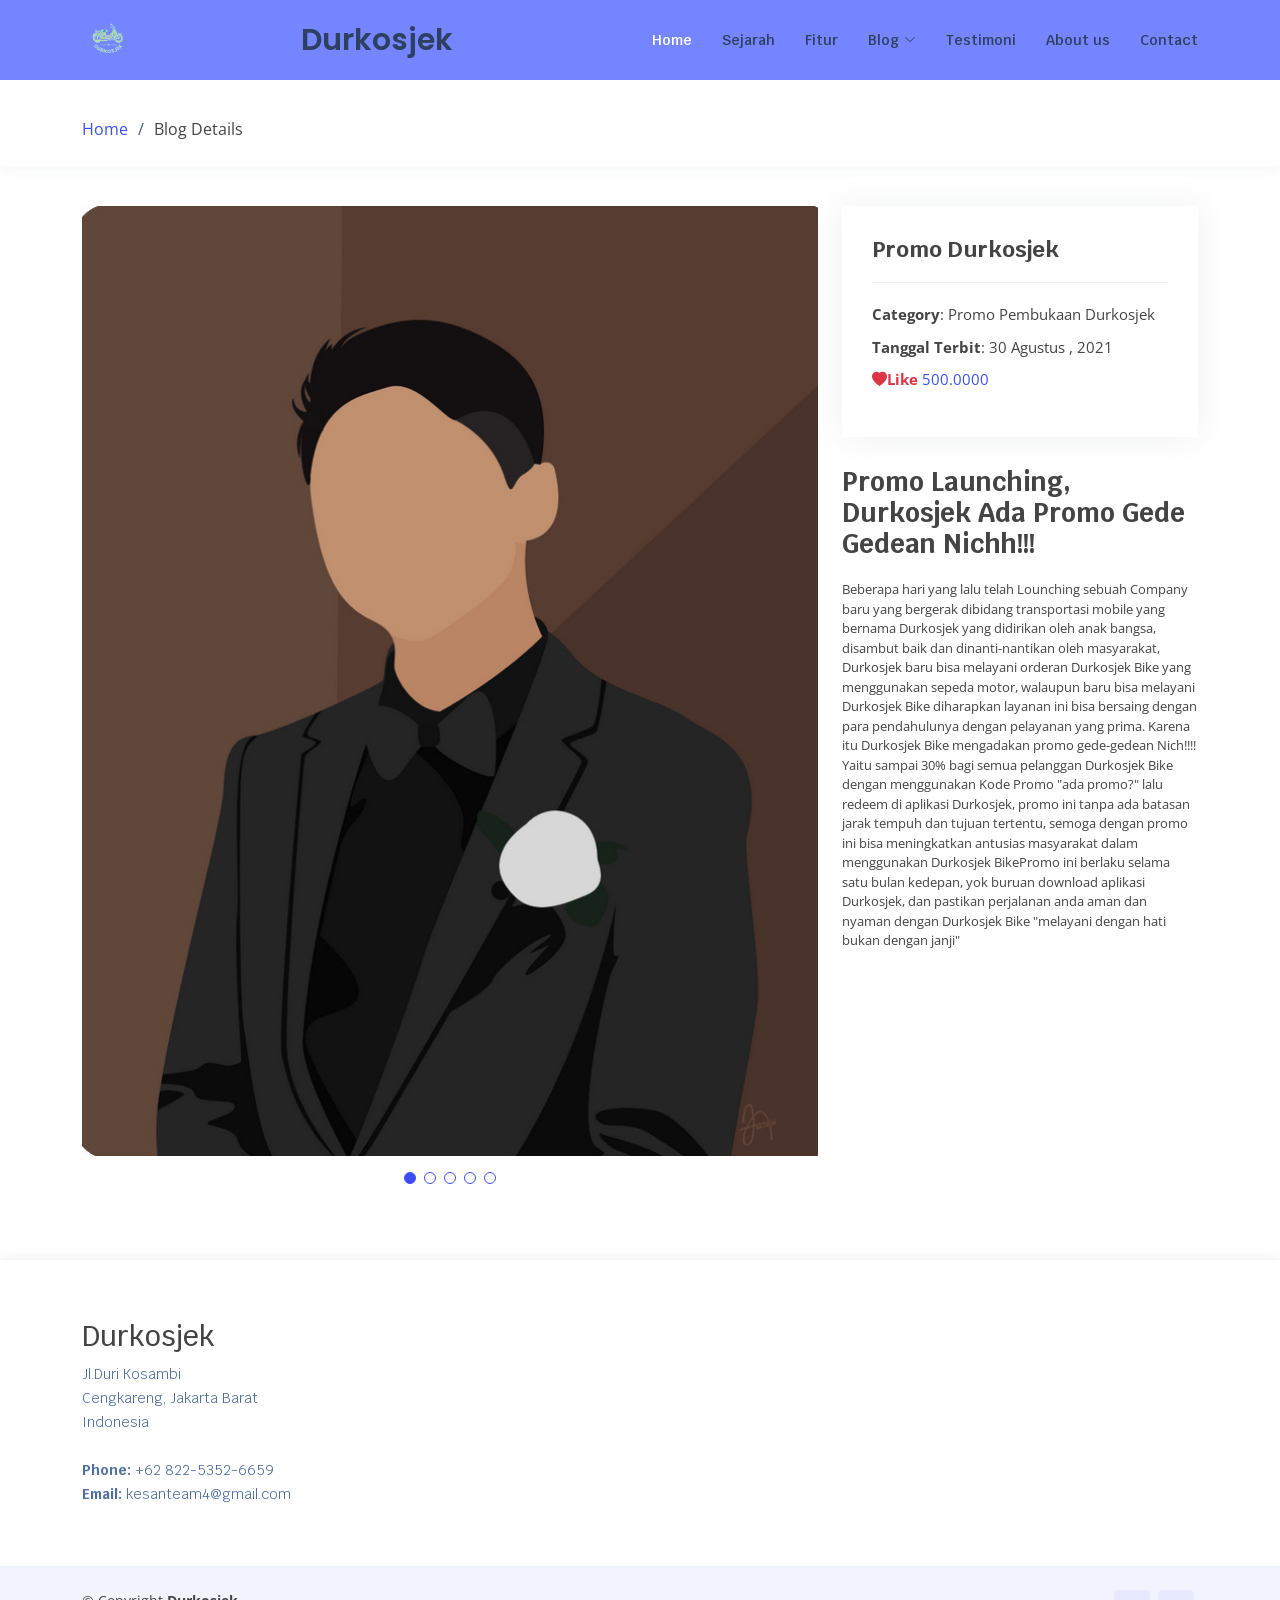
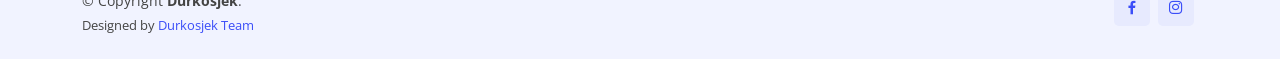
<file: blog2.html>
<!DOCTYPE html>
<html lang="en">
  <head>
    <meta charset="utf-8" />
    <meta content="width=device-width, initial-scale=1.0" name="viewport" />

    <title>Promo Durkosjek</title>
    <meta content="Promo Launching Durkosjek" name="description" />
    <meta content="Promo Ojek online" name="keywords" />

    <!-- Favicons -->
    <link href="images/logo.jpeg" rel="icon" />
    <!-- Google Fonts -->
    <link
      href="https://fonts.googleapis.com/css?family=Open+Sans:300,300i,400,400i,600,600i,700,700i|Krub:300,300i,400,400i,500,500i,600,600i,700,700i|Poppins:300,300i,400,400i,500,500i,600,600i,700,700i"
      rel="stylesheet"
    />

    <!-- Vendor CSS Files -->
    <link href="assets/vendor/aos/aos.css" rel="stylesheet" />
    <link
      href="assets/vendor/bootstrap/css/bootstrap.min.css"
      rel="stylesheet"
    />
    <link
      href="assets/vendor/bootstrap-icons/bootstrap-icons.css"
      rel="stylesheet"
    />
    <link href="assets/vendor/boxicons/css/boxicons.min.css" rel="stylesheet" />
    <link
      href="assets/vendor/glightbox/css/glightbox.min.css"
      rel="stylesheet"
    />
    <link href="assets/vendor/swiper/swiper-bundle.min.css" rel="stylesheet" />

    <!-- CSS File -->
    <link href="assets/css/style.css" rel="stylesheet" />
  </head>

  <body>
    <!-- ======= Header ======= -->
    <header id="header" class="fixed-top">
      <div class="container d-flex align-items-center justify-content-between">
        <img
          src="images/logofix.png"
          alt="logo Ojek"
          class="rounded-image"
          style="width: 50px"
        />
        <h1 class="logo"><a href="index.html">Durkosjek</a></h1>

        <nav id="navbar" class="navbar">
          <ul>
            <li><a class="nav-link scrollto active" href="#hero">Home</a></li>
            <li><a class="nav-link scrollto" href="#about">Sejarah</a></li>
            <li><a class="nav-link scrollto" href="#services">Fitur</a></li>
            <li class="dropdown">
              <a href="#portfolio"
                ><span>Blog</span> <i class="bi bi-chevron-down"></i
              ></a>
              <ul>
                <li>
                  <a href="blog1.html">Blog 1</a>
                </li>
                <li><a href="blog2.html">Blog 2</a></li>
                <li><a href="blog3.html">Blog 3</a></li>
                <li><a href="blog4.html">Blog 4</a></li>
                <li><a href="blog5.html">Blog 5</a></li>
              </ul>
            </li>
            <li>
              <a class="nav-link scrollto" href="#testimonials">Testimoni</a>
            </li>
            <li><a class="nav-link scrollto" href="#team">About us</a></li>
            <li><a class="nav-link scrollto" href="#contact">Contact</a></li>
          </ul>
          <i class="bi bi-list mobile-nav-toggle"></i>
        </nav>
        <!-- .navbar -->
      </div>
    </header>
    <!-- End Header -->
    <main id="main">
      <!-- ======= Breadcrumbs ======= -->
      <section id="breadcrumbs" class="breadcrumbs" style="padding-top: 2rem">
        <div class="container">
          <ol>
            <li><a href="index.html">Home</a></li>
            <li>Blog Details</li>
          </ol>
        </div>
      </section>
      <!-- End Breadcrumbs -->

      <!-- ======= Portfolio Details Section ======= -->
      <section id="portfolio-details" class="portfolio-details">
        <div class="container">
          <div class="row gy-4">
            <div class="col-lg-8">
              <div class="portfolio-details-slider swiper">
                <div class="swiper-wrapper align-items-center">
                  <div class="swiper-slide">
                    <img src="images/pembukaan.jpeg" alt="" />
                  </div>

                  <div class="swiper-slide">
                    <img src="images/pembukaan food.jpeg" alt="" />
                  </div>

                  <div class="swiper-slide">
                    <img src="images/promo.jpeg" alt="" />
                  </div>
                  <div class="swiper-slide">
                    <img src="images/pay.jpeg" alt="" />
                  </div>
                  <div class="swiper-slide">
                    <img src="images/chat.jpeg" alt="" />
                  </div>
                </div>
                <div class="swiper-pagination"></div>
              </div>
            </div>

            <div class="col-lg-4">
              <div class="portfolio-info">
                <h3>Promo Durkosjek</h3>
                <ul>
                  <li><strong>Category</strong>: Promo Pembukaan Durkosjek</li>
                  <li><strong>Tanggal Terbit</strong>: 30 Agustus , 2021</li>
                  <li>
                    <strong class="bi bi-heart-fill text-danger">Like</strong>
                    <a href="#">500.0000</a>
                  </li>
                </ul>
              </div>
              <div class="portfolio-description">
                <h2>
                  Promo Launching, Durkosjek Ada Promo Gede Gedean Nichh!!!
                </h2>
                <p style="font-size: 13px">
                  Beberapa hari yang lalu telah Lounching sebuah Company baru
                  yang bergerak dibidang transportasi mobile yang bernama
                  Durkosjek yang didirikan oleh anak bangsa, disambut baik dan
                  dinanti-nantikan oleh masyarakat, Durkosjek baru bisa melayani
                  orderan Durkosjek Bike yang menggunakan sepeda motor, walaupun
                  baru bisa melayani Durkosjek Bike diharapkan layanan ini bisa
                  bersaing dengan para pendahulunya dengan pelayanan yang prima.
                  Karena itu Durkosjek Bike mengadakan promo gede-gedean
                  Nich!!!! Yaitu sampai 30% bagi semua pelanggan Durkosjek Bike
                  dengan menggunakan Kode Promo "ada promo?" lalu redeem di
                  aplikasi Durkosjek, promo ini tanpa ada batasan jarak tempuh
                  dan tujuan tertentu, semoga dengan promo ini bisa meningkatkan
                  antusias masyarakat dalam menggunakan Durkosjek BikePromo ini
                  berlaku selama satu bulan kedepan, yok buruan download
                  aplikasi Durkosjek, dan pastikan perjalanan anda aman dan
                  nyaman dengan Durkosjek Bike "melayani dengan hati bukan
                  dengan janji"
                </p>
              </div>
            </div>
          </div>
        </div>
      </section>
      <!-- End Portfolio Details Section -->
    </main>
    <!-- End #main -->

    <!-- ======= Footer ======= -->
    <footer id="footer">
      <div class="footer-top">
        <div class="container">
          <div class="row">
            <div class="col-lg-3 col-md-6 footer-contact">
              <h3>Durkosjek</h3>
              <p>
                Jl.Duri Kosambi<br />
                Cengkareng, Jakarta Barat<br />
                Indonesia <br /><br />
                <strong>Phone:</strong> +62 822-5352-6659<br />
                <strong>Email:</strong> kesanteam4@gmail.com<br />
              </p>
            </div>
          </div>
        </div>
      </div>

      <div class="container d-md-flex py-4">
        <div class="me-md-auto text-center text-md-start">
          <div class="copyright">
            &copy; Copyright <strong><span>Durkosjek</span></strong
            >.
          </div>
          <div class="credits">Designed by <a href="#">Durkosjek Team</a></div>
        </div>
        <div class="social-links text-center text-md-right pt-3 pt-md-0">
          <a href="#" class="facebook"><i class="bx bxl-facebook"></i></a>
          <a href="#" class="instagram"><i class="bx bxl-instagram"></i></a>
        </div>
      </div>
    </footer>
    <!-- End Footer -->

    <div id="preloader"></div>
    <a
      href="#"
      class="back-to-top d-flex align-items-center justify-content-center"
      ><i class="bi bi-arrow-up-short"></i
    ></a>

    <!-- Vendor JS Files -->
    <script src="assets/vendor/aos/aos.js"></script>
    <script src="assets/vendor/bootstrap/js/bootstrap.bundle.min.js"></script>
    <script src="assets/vendor/glightbox/js/glightbox.min.js"></script>
    <script src="assets/vendor/isotope-layout/isotope.pkgd.min.js"></script>
    <script src="assets/vendor/php-email-form/validate.js"></script>
    <script src="assets/vendor/swiper/swiper-bundle.min.js"></script>

    <!-- JS File -->
    <script src="assets/js/main.js"></script>
  </body>
</html>
</file>
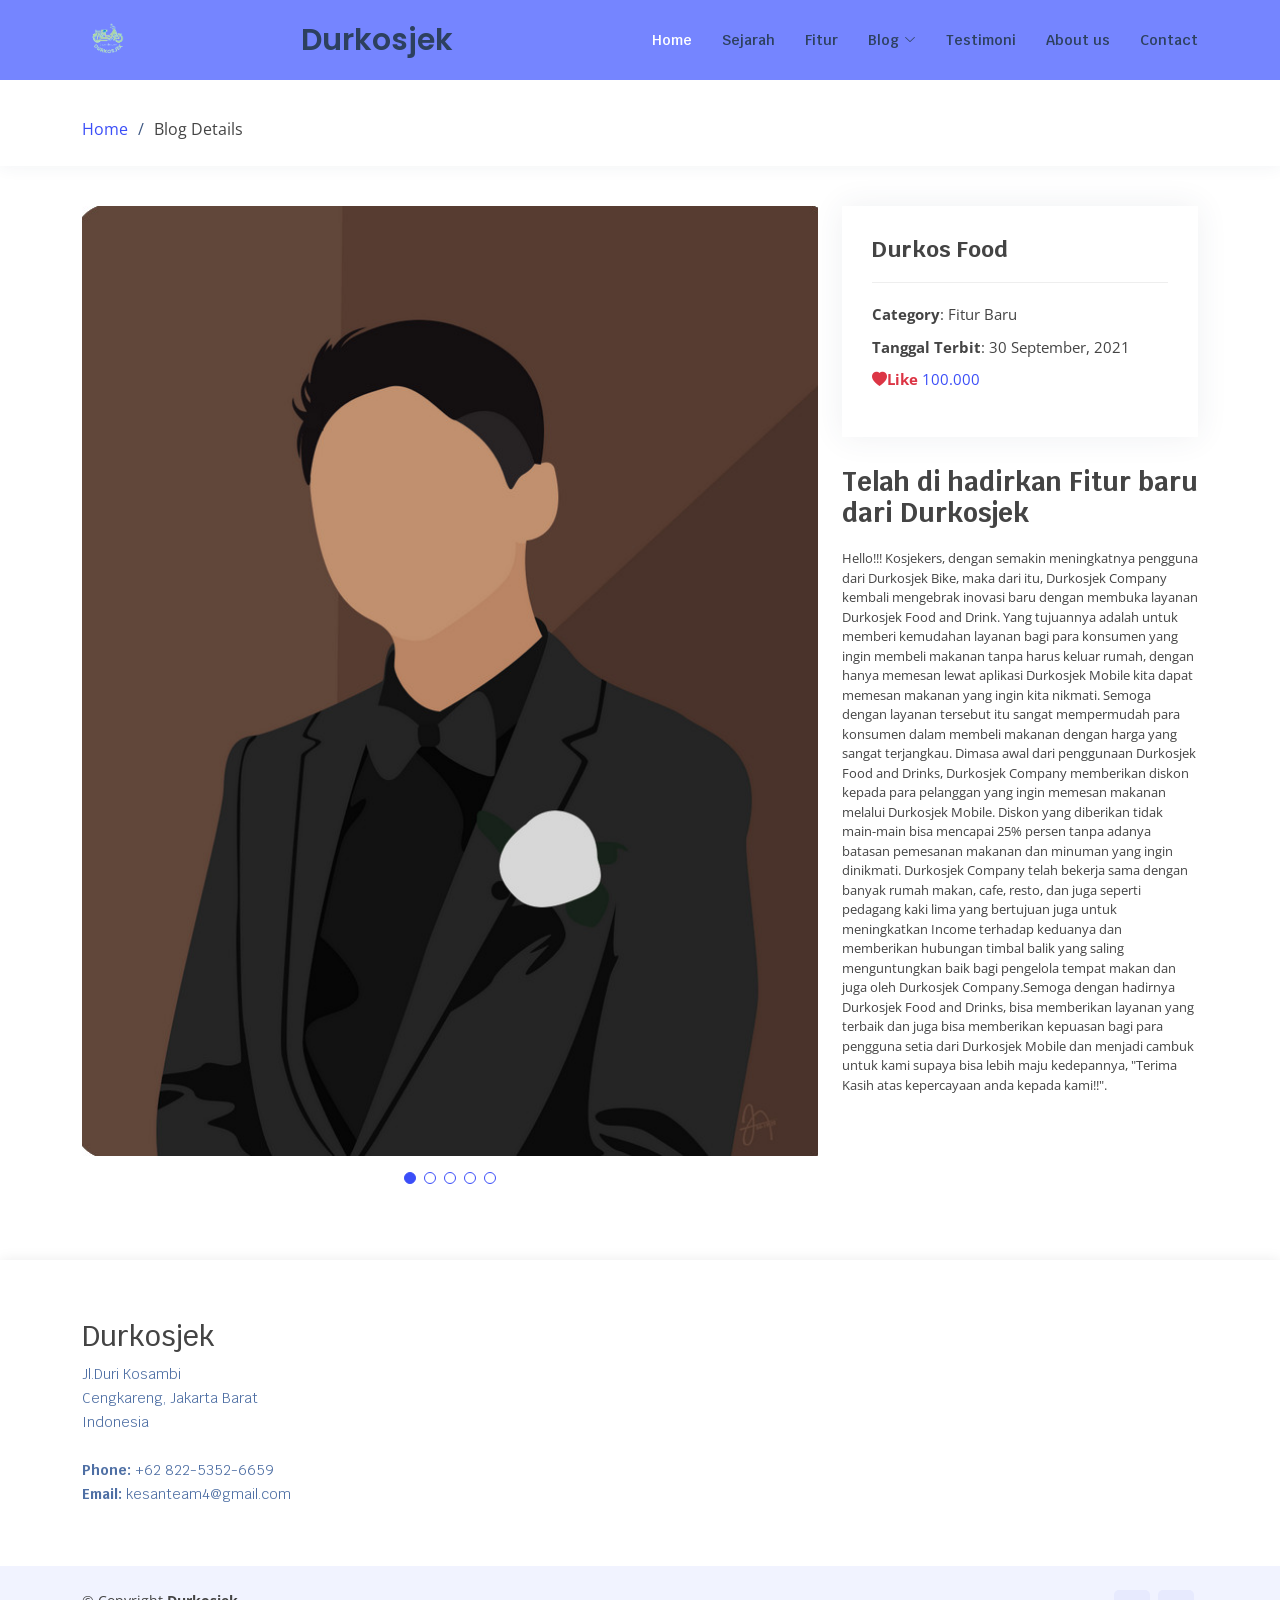
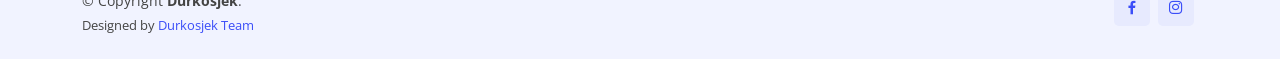
<file: blog3.html>
<!DOCTYPE html>
<html lang="en">
  <head>
    <meta charset="utf-8" />
    <meta content="width=device-width, initial-scale=1.0" name="viewport" />

    <title>DurkosFood</title>
    <meta
      content="Telah hadir Fitur baru Dari Durkosjek yaitu DurkosFood"
      name="description"
    />
    <meta content="DurkosFood" name="keywords" />

    <!-- Favicons -->
    <link href="images/logo.jpeg" rel="icon" />
    <!-- Google Fonts -->
    <link
      href="https://fonts.googleapis.com/css?family=Open+Sans:300,300i,400,400i,600,600i,700,700i|Krub:300,300i,400,400i,500,500i,600,600i,700,700i|Poppins:300,300i,400,400i,500,500i,600,600i,700,700i"
      rel="stylesheet"
    />

    <!-- Vendor CSS Files -->
    <link href="assets/vendor/aos/aos.css" rel="stylesheet" />
    <link
      href="assets/vendor/bootstrap/css/bootstrap.min.css"
      rel="stylesheet"
    />
    <link
      href="assets/vendor/bootstrap-icons/bootstrap-icons.css"
      rel="stylesheet"
    />
    <link href="assets/vendor/boxicons/css/boxicons.min.css" rel="stylesheet" />
    <link
      href="assets/vendor/glightbox/css/glightbox.min.css"
      rel="stylesheet"
    />
    <link href="assets/vendor/swiper/swiper-bundle.min.css" rel="stylesheet" />

    <!-- CSS File -->
    <link href="assets/css/style.css" rel="stylesheet" />
  </head>

  <body>
    <!-- ======= Header ======= -->
    <header id="header" class="fixed-top">
      <div class="container d-flex align-items-center justify-content-between">
        <img
          src="images/logofix.png"
          alt="logo Ojek"
          class="rounded-image"
          style="width: 50px"
        />
        <h1 class="logo"><a href="index.html">Durkosjek</a></h1>

        <nav id="navbar" class="navbar">
          <ul>
            <li><a class="nav-link scrollto active" href="#hero">Home</a></li>
            <li><a class="nav-link scrollto" href="#about">Sejarah</a></li>
            <li><a class="nav-link scrollto" href="#services">Fitur</a></li>
            <li class="dropdown">
              <a href="#portfolio"
                ><span>Blog</span> <i class="bi bi-chevron-down"></i
              ></a>
              <ul>
                <li>
                  <a href="blog1.html">Blog 1</a>
                </li>
                <li><a href="blog2.html">Blog 2</a></li>
                <li><a href="blog3.html">Blog 3</a></li>
                <li><a href="blog4.html">Blog 4</a></li>
                <li><a href="blog5.html">Blog 5</a></li>
              </ul>
            </li>
            <li>
              <a class="nav-link scrollto" href="#testimonials">Testimoni</a>
            </li>
            <li><a class="nav-link scrollto" href="#team">About us</a></li>
            <li><a class="nav-link scrollto" href="#contact">Contact</a></li>
          </ul>
          <i class="bi bi-list mobile-nav-toggle"></i>
        </nav>
        <!-- .navbar -->
      </div>
    </header>
    <!-- End Header -->
    <main id="main">
      <!-- ======= Breadcrumbs ======= -->
      <section id="breadcrumbs" class="breadcrumbs" style="padding-top: 2rem">
        <div class="container">
          <ol>
            <li><a href="index.html">Home</a></li>
            <li>Blog Details</li>
          </ol>
        </div>
      </section>
      <!-- End Breadcrumbs -->

      <!-- ======= Portfolio Details Section ======= -->
      <section id="portfolio-details" class="portfolio-details">
        <div class="container">
          <div class="row gy-4">
            <div class="col-lg-8">
              <div class="portfolio-details-slider swiper">
                <div class="swiper-wrapper align-items-center">
                  <div class="swiper-slide">
                    <img src="images/pembukaan.jpeg" alt="" />
                  </div>

                  <div class="swiper-slide">
                    <img src="images/pembukaan food.jpeg" alt="" />
                  </div>

                  <div class="swiper-slide">
                    <img src="images/promo.jpeg" alt="" />
                  </div>
                  <div class="swiper-slide">
                    <img src="images/pay.jpeg" alt="" />
                  </div>
                  <div class="swiper-slide">
                    <img src="images/chat.jpeg" alt="" />
                  </div>
                </div>
                <div class="swiper-pagination"></div>
              </div>
            </div>

            <div class="col-lg-4">
              <div class="portfolio-info">
                <h3>Durkos Food</h3>
                <ul>
                  <li><strong>Category</strong>: Fitur Baru</li>
                  <li><strong>Tanggal Terbit</strong>: 30 September, 2021</li>
                  <li>
                    <strong class="bi bi-heart-fill text-danger">Like</strong>
                    <a href="#">100.000</a>
                  </li>
                </ul>
              </div>
              <div class="portfolio-description">
                <h2>Telah di hadirkan Fitur baru dari Durkosjek</h2>
                <p style="font-size: 13px">
                  Hello!!! Kosjekers, dengan semakin meningkatnya pengguna dari
                  Durkosjek Bike, maka dari itu, Durkosjek Company kembali
                  mengebrak inovasi baru dengan membuka layanan Durkosjek Food
                  and Drink. Yang tujuannya adalah untuk memberi kemudahan
                  layanan bagi para konsumen yang ingin membeli makanan tanpa
                  harus keluar rumah, dengan hanya memesan lewat aplikasi
                  Durkosjek Mobile kita dapat memesan makanan yang ingin kita
                  nikmati. Semoga dengan layanan tersebut itu sangat mempermudah
                  para konsumen dalam membeli makanan dengan harga yang sangat
                  terjangkau. Dimasa awal dari penggunaan Durkosjek Food and
                  Drinks, Durkosjek Company memberikan diskon kepada para
                  pelanggan yang ingin memesan makanan melalui Durkosjek Mobile.
                  Diskon yang diberikan tidak main-main bisa mencapai 25% persen
                  tanpa adanya batasan pemesanan makanan dan minuman yang ingin
                  dinikmati. Durkosjek Company telah bekerja sama dengan banyak
                  rumah makan, cafe, resto, dan juga seperti pedagang kaki lima
                  yang bertujuan juga untuk meningkatkan Income terhadap
                  keduanya dan memberikan hubungan timbal balik yang saling
                  menguntungkan baik bagi pengelola tempat makan dan juga oleh
                  Durkosjek Company.Semoga dengan hadirnya Durkosjek Food and
                  Drinks, bisa memberikan layanan yang terbaik dan juga bisa
                  memberikan kepuasan bagi para pengguna setia dari Durkosjek
                  Mobile dan menjadi cambuk untuk kami supaya bisa lebih maju
                  kedepannya, "Terima Kasih atas kepercayaan anda kepada
                  kami!!".
                </p>
              </div>
            </div>
          </div>
        </div>
      </section>
      <!-- End Portfolio Details Section -->
    </main>
    <!-- End #main -->

    <!-- ======= Footer ======= -->
    <footer id="footer">
      <div class="footer-top">
        <div class="container">
          <div class="row">
            <div class="col-lg-3 col-md-6 footer-contact">
              <h3>Durkosjek</h3>
              <p>
                Jl.Duri Kosambi<br />
                Cengkareng, Jakarta Barat<br />
                Indonesia <br /><br />
                <strong>Phone:</strong> +62 822-5352-6659<br />
                <strong>Email:</strong> kesanteam4@gmail.com<br />
              </p>
            </div>
          </div>
        </div>
      </div>

      <div class="container d-md-flex py-4">
        <div class="me-md-auto text-center text-md-start">
          <div class="copyright">
            &copy; Copyright <strong><span>Durkosjek</span></strong
            >.
          </div>
          <div class="credits">Designed by <a href="#">Durkosjek Team</a></div>
        </div>
        <div class="social-links text-center text-md-right pt-3 pt-md-0">
          <a href="#" class="facebook"><i class="bx bxl-facebook"></i></a>
          <a href="#" class="instagram"><i class="bx bxl-instagram"></i></a>
        </div>
      </div>
    </footer>
    <!-- End Footer -->

    <div id="preloader"></div>
    <a
      href="#"
      class="back-to-top d-flex align-items-center justify-content-center"
      ><i class="bi bi-arrow-up-short"></i
    ></a>

    <!-- Vendor JS Files -->
    <script src="assets/vendor/aos/aos.js"></script>
    <script src="assets/vendor/bootstrap/js/bootstrap.bundle.min.js"></script>
    <script src="assets/vendor/glightbox/js/glightbox.min.js"></script>
    <script src="assets/vendor/isotope-layout/isotope.pkgd.min.js"></script>
    <script src="assets/vendor/php-email-form/validate.js"></script>
    <script src="assets/vendor/swiper/swiper-bundle.min.js"></script>

    <!-- JS File -->
    <script src="assets/js/main.js"></script>
  </body>
</html>
</file>
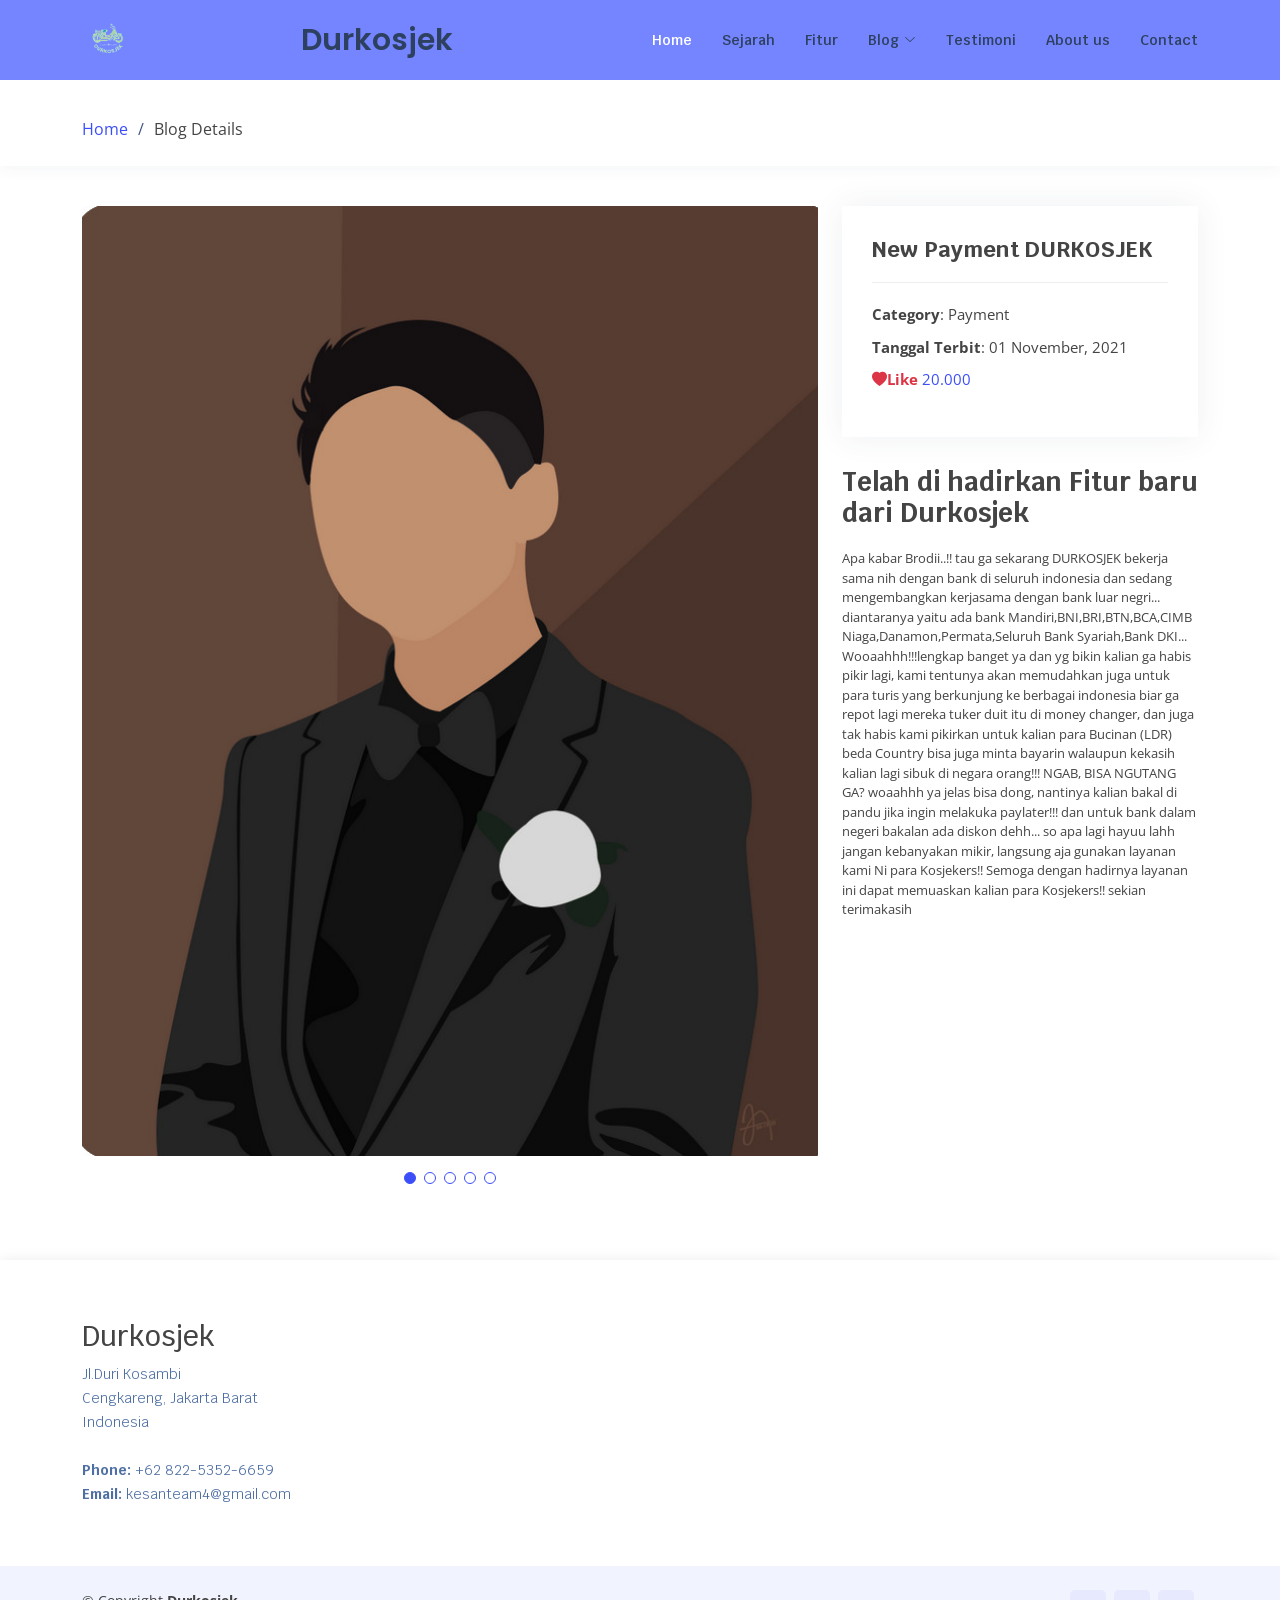
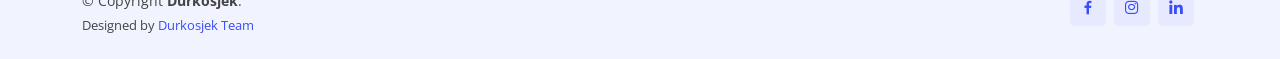
<file: blog4.html>
<!DOCTYPE html>
<html lang="en">
  <head>
    <meta charset="utf-8" />
    <meta content="width=device-width, initial-scale=1.0" name="viewport" />

    <title>New Payment</title>
    <meta content="Payment Durkosjek" name="description" />
    <meta content="Blog" name="keywords" />

    <!-- Favicons -->
    <link href="images/logo.jpeg" rel="icon" />
    <!-- Google Fonts -->
    <link
      href="https://fonts.googleapis.com/css?family=Open+Sans:300,300i,400,400i,600,600i,700,700i|Krub:300,300i,400,400i,500,500i,600,600i,700,700i|Poppins:300,300i,400,400i,500,500i,600,600i,700,700i"
      rel="stylesheet"
    />

    <!-- Vendor CSS Files -->
    <link href="assets/vendor/aos/aos.css" rel="stylesheet" />
    <link
      href="assets/vendor/bootstrap/css/bootstrap.min.css"
      rel="stylesheet"
    />
    <link
      href="assets/vendor/bootstrap-icons/bootstrap-icons.css"
      rel="stylesheet"
    />
    <link href="assets/vendor/boxicons/css/boxicons.min.css" rel="stylesheet" />
    <link
      href="assets/vendor/glightbox/css/glightbox.min.css"
      rel="stylesheet"
    />
    <link href="assets/vendor/swiper/swiper-bundle.min.css" rel="stylesheet" />

    <!-- CSS File -->
    <link href="assets/css/style.css" rel="stylesheet" />
  </head>

  <body>
    <!-- ======= Header ======= -->
    <header id="header" class="fixed-top">
      <div class="container d-flex align-items-center justify-content-between">
        <img
          src="images/logofix.png"
          alt="logo Ojek"
          class="rounded-image"
          style="width: 50px"
        />
        <h1 class="logo"><a href="index.html">Durkosjek</a></h1>

        <nav id="navbar" class="navbar">
          <ul>
            <li><a class="nav-link scrollto active" href="#hero">Home</a></li>
            <li><a class="nav-link scrollto" href="#about">Sejarah</a></li>
            <li><a class="nav-link scrollto" href="#services">Fitur</a></li>
            <li class="dropdown">
              <a href="#portfolio"
                ><span>Blog</span> <i class="bi bi-chevron-down"></i
              ></a>
              <ul>
                <li>
                  <a href="blog1.html">Blog 1</a>
                </li>
                <li><a href="blog2.html">Blog 2</a></li>
                <li><a href="blog3.html">Blog 3</a></li>
                <li><a href="blog4.html">Blog 4</a></li>
                <li><a href="blog5.html">Blog 5</a></li>
              </ul>
            </li>
            <li>
              <a class="nav-link scrollto" href="#testimonials">Testimoni</a>
            </li>
            <li><a class="nav-link scrollto" href="#team">About us</a></li>
            <li><a class="nav-link scrollto" href="#contact">Contact</a></li>
          </ul>
          <i class="bi bi-list mobile-nav-toggle"></i>
        </nav>
        <!-- .navbar -->
      </div>
    </header>
    <!-- End Header -->
    <main id="main">
      <!-- ======= Breadcrumbs ======= -->
      <section id="breadcrumbs" class="breadcrumbs" style="padding-top: 2rem">
        <div class="container">
          <ol>
            <li><a href="index.html">Home</a></li>
            <li>Blog Details</li>
          </ol>
        </div>
      </section>
      <!-- End Breadcrumbs -->

      <!-- ======= Portfolio Details Section ======= -->
      <section id="portfolio-details" class="portfolio-details">
        <div class="container">
          <div class="row gy-4">
            <div class="col-lg-8">
              <div class="portfolio-details-slider swiper">
                <div class="swiper-wrapper align-items-center">
                  <div class="swiper-slide">
                    <img src="images/pembukaan.jpeg" alt="" />
                  </div>

                  <div class="swiper-slide">
                    <img src="images/pembukaan food.jpeg" alt="" />
                  </div>

                  <div class="swiper-slide">
                    <img src="images/promo.jpeg" alt="" />
                  </div>
                  <div class="swiper-slide">
                    <img src="images/pay.jpeg" alt="" />
                  </div>
                  <div class="swiper-slide">
                    <img src="images/chat.jpeg" alt="" />
                  </div>
                </div>
                <div class="swiper-pagination"></div>
              </div>
            </div>

            <div class="col-lg-4">
              <div class="portfolio-info">
                <h3>New Payment DURKOSJEK</h3>
                <ul>
                  <li><strong>Category</strong>: Payment</li>
                  <li><strong>Tanggal Terbit</strong>: 01 November, 2021</li>
                  <li>
                    <strong class="bi bi-heart-fill text-danger">Like</strong>
                    <a href="#">20.000</a>
                  </li>
                </ul>
              </div>
              <div class="portfolio-description">
                <h2>Telah di hadirkan Fitur baru dari Durkosjek</h2>
                <p style="font-size: 13px">
                  Apa kabar Brodii..!! tau ga sekarang DURKOSJEK bekerja sama
                  nih dengan bank di seluruh indonesia dan sedang mengembangkan
                  kerjasama dengan bank luar negri... diantaranya yaitu ada bank
                  Mandiri,BNI,BRI,BTN,BCA,CIMB Niaga,Danamon,Permata,Seluruh
                  Bank Syariah,Bank DKI... Wooaahhh!!!lengkap banget ya dan yg
                  bikin kalian ga habis pikir lagi, kami tentunya akan
                  memudahkan juga untuk para turis yang berkunjung ke berbagai
                  indonesia biar ga repot lagi mereka tuker duit itu di money
                  changer, dan juga tak habis kami pikirkan untuk kalian para
                  Bucinan (LDR) beda Country bisa juga minta bayarin walaupun
                  kekasih kalian lagi sibuk di negara orang!!! NGAB, BISA
                  NGUTANG GA? woaahhh ya jelas bisa dong, nantinya kalian bakal
                  di pandu jika ingin melakuka paylater!!! dan untuk bank dalam
                  negeri bakalan ada diskon dehh... so apa lagi hayuu lahh
                  jangan kebanyakan mikir, langsung aja gunakan layanan kami Ni
                  para Kosjekers!! Semoga dengan hadirnya layanan ini dapat
                  memuaskan kalian para Kosjekers!! sekian terimakasih
                </p>
              </div>
            </div>
          </div>
        </div>
      </section>
      <!-- End Portfolio Details Section -->
    </main>
    <!-- End #main -->

    <!-- ======= Footer ======= -->
    <footer id="footer">
      <div class="footer-top">
        <div class="container">
          <div class="row">
            <div class="col-lg-3 col-md-6 footer-contact">
              <h3>Durkosjek</h3>
              <p>
                Jl.Duri Kosambi<br />
                Cengkareng, Jakarta Barat<br />
                Indonesia <br /><br />
                <strong>Phone:</strong> +62 822-5352-6659<br />
                <strong>Email:</strong> kesanteam4@gmail.com<br />
              </p>
            </div>
          </div>
        </div>
      </div>

      <div class="container d-md-flex py-4">
        <div class="me-md-auto text-center text-md-start">
          <div class="copyright">
            &copy; Copyright <strong><span>Durkosjek</span></strong
            >.
          </div>
          <div class="credits">Designed by <a href="#">Durkosjek Team</a></div>
        </div>
        <div class="social-links text-center text-md-right pt-3 pt-md-0">
          <a href="#" class="facebook"><i class="bx bxl-facebook"></i></a>
          <a href="#" class="instagram"><i class="bx bxl-instagram"></i></a>
          <a href="#" class="linkedin"><i class="bx bxl-linkedin"></i></a>
        </div>
      </div>
    </footer>
    <!-- End Footer -->

    <div id="preloader"></div>
    <a
      href="#"
      class="back-to-top d-flex align-items-center justify-content-center"
      ><i class="bi bi-arrow-up-short"></i
    ></a>

    <!-- Vendor JS Files -->
    <script src="assets/vendor/aos/aos.js"></script>
    <script src="assets/vendor/bootstrap/js/bootstrap.bundle.min.js"></script>
    <script src="assets/vendor/glightbox/js/glightbox.min.js"></script>
    <script src="assets/vendor/isotope-layout/isotope.pkgd.min.js"></script>
    <script src="assets/vendor/php-email-form/validate.js"></script>
    <script src="assets/vendor/swiper/swiper-bundle.min.js"></script>

    <!-- Template Main JS File -->
    <script src="assets/js/main.js"></script>
  </body>
</html>
</file>
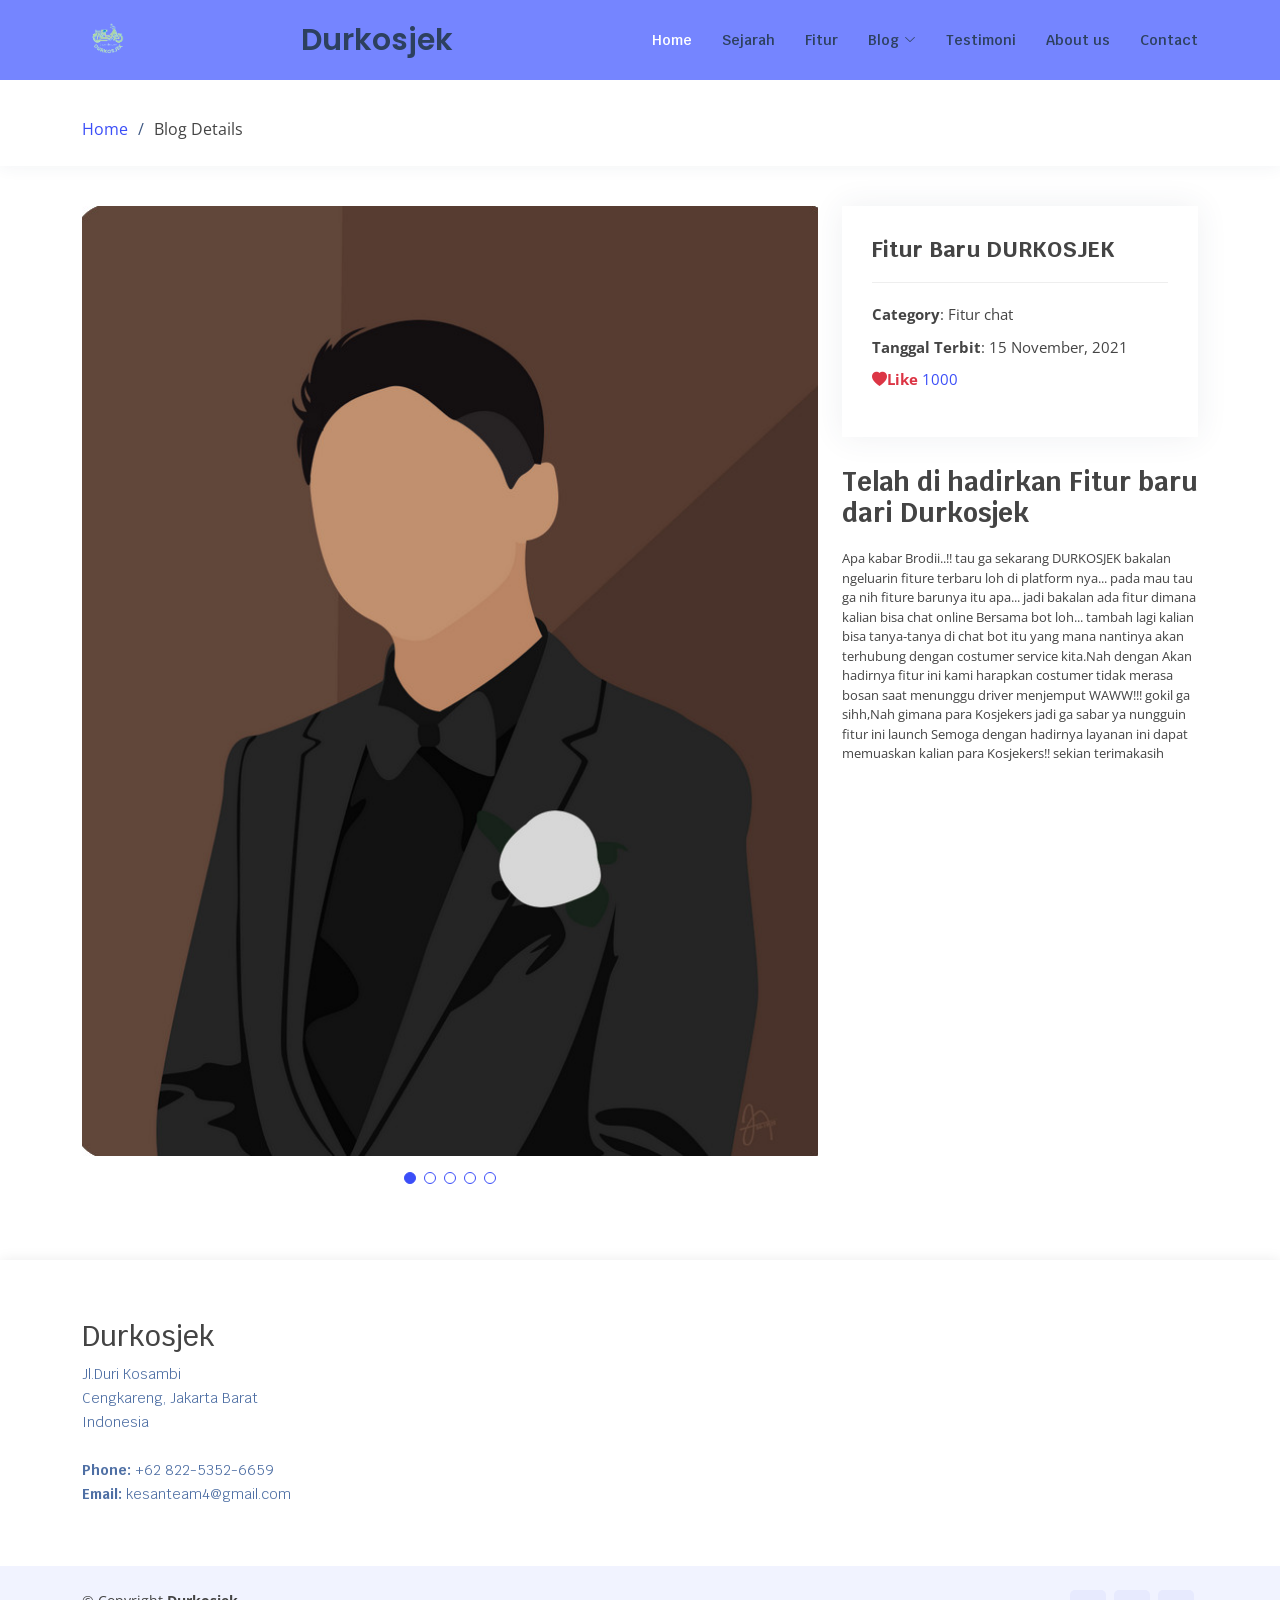
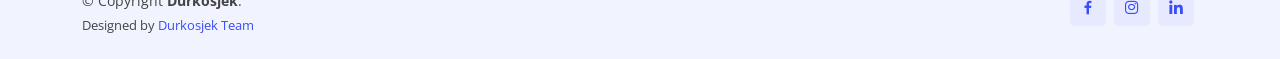
<file: blog5.html>
<!DOCTYPE html>
<html lang="en">
  <head>
    <meta charset="utf-8" />
    <meta content="width=device-width, initial-scale=1.0" name="viewport" />

    <title>Fitur Baru Durkosjek</title>
    <meta content="Fitur Baru chat Bot" name="description" />
    <meta content="Blog" name="keywords" />

    <!-- Favicons -->
    <link href="images/logo.jpeg" rel="icon" />
    <!-- Google Fonts -->
    <link
      href="https://fonts.googleapis.com/css?family=Open+Sans:300,300i,400,400i,600,600i,700,700i|Krub:300,300i,400,400i,500,500i,600,600i,700,700i|Poppins:300,300i,400,400i,500,500i,600,600i,700,700i"
      rel="stylesheet"
    />

    <!-- Vendor CSS Files -->
    <link href="assets/vendor/aos/aos.css" rel="stylesheet" />
    <link
      href="assets/vendor/bootstrap/css/bootstrap.min.css"
      rel="stylesheet"
    />
    <link
      href="assets/vendor/bootstrap-icons/bootstrap-icons.css"
      rel="stylesheet"
    />
    <link href="assets/vendor/boxicons/css/boxicons.min.css" rel="stylesheet" />
    <link
      href="assets/vendor/glightbox/css/glightbox.min.css"
      rel="stylesheet"
    />
    <link href="assets/vendor/swiper/swiper-bundle.min.css" rel="stylesheet" />

    <!-- CSS File -->
    <link href="assets/css/style.css" rel="stylesheet" />
  </head>

  <body>
    <!-- ======= Header ======= -->
    <header id="header" class="fixed-top">
      <div class="container d-flex align-items-center justify-content-between">
        <img
          src="images/logofix.png"
          alt="logo Ojek"
          class="rounded-image"
          style="width: 50px"
        />
        <h1 class="logo"><a href="index.html">Durkosjek</a></h1>

        <nav id="navbar" class="navbar">
          <ul>
            <li><a class="nav-link scrollto active" href="#hero">Home</a></li>
            <li><a class="nav-link scrollto" href="#about">Sejarah</a></li>
            <li><a class="nav-link scrollto" href="#services">Fitur</a></li>
            <li class="dropdown">
              <a href="#portfolio"
                ><span>Blog</span> <i class="bi bi-chevron-down"></i
              ></a>
              <ul>
                <li>
                  <a href="blog1.html">Blog 1</a>
                </li>
                <li><a href="blog2.html">Blog 2</a></li>
                <li><a href="blog3.html">Blog 3</a></li>
                <li><a href="blog4.html">Blog 4</a></li>
                <li><a href="blog5.html">Blog 5</a></li>
              </ul>
            </li>
            <li>
              <a class="nav-link scrollto" href="#testimonials">Testimoni</a>
            </li>
            <li><a class="nav-link scrollto" href="#team">About us</a></li>
            <li><a class="nav-link scrollto" href="#contact">Contact</a></li>
          </ul>
          <i class="bi bi-list mobile-nav-toggle"></i>
        </nav>
        <!-- .navbar -->
      </div>
    </header>
    <!-- End Header -->
    <main id="main">
      <!-- ======= Breadcrumbs ======= -->
      <section id="breadcrumbs" class="breadcrumbs" style="padding-top: 2rem">
        <div class="container">
          <ol>
            <li><a href="index.html">Home</a></li>
            <li>Blog Details</li>
          </ol>
        </div>
      </section>
      <!-- End Breadcrumbs -->

      <!-- ======= Portfolio Details Section ======= -->
      <section id="portfolio-details" class="portfolio-details">
        <div class="container">
          <div class="row gy-4">
            <div class="col-lg-8">
              <div class="portfolio-details-slider swiper">
                <div class="swiper-wrapper align-items-center">
                  <div class="swiper-slide">
                    <img src="images/pembukaan.jpeg" alt="" />
                  </div>

                  <div class="swiper-slide">
                    <img src="images/pembukaan food.jpeg" alt="" />
                  </div>

                  <div class="swiper-slide">
                    <img src="images/promo.jpeg" alt="" />
                  </div>
                  <div class="swiper-slide">
                    <img src="images/pay.jpeg" alt="" />
                  </div>
                  <div class="swiper-slide">
                    <img src="images/chat.jpeg" alt="" />
                  </div>
                </div>
                <div class="swiper-pagination"></div>
              </div>
            </div>

            <div class="col-lg-4">
              <div class="portfolio-info">
                <h3>Fitur Baru DURKOSJEK</h3>
                <ul>
                  <li><strong>Category</strong>: Fitur chat</li>
                  <li><strong>Tanggal Terbit</strong>: 15 November, 2021</li>
                  <li>
                    <strong class="bi bi-heart-fill text-danger">Like</strong>
                    <a href="#">1000</a>
                  </li>
                </ul>
              </div>
              <div class="portfolio-description">
                <h2>Telah di hadirkan Fitur baru dari Durkosjek</h2>
                <p style="font-size: 13px">
                  Apa kabar Brodii..!! tau ga sekarang DURKOSJEK bakalan
                  ngeluarin fiture terbaru loh di platform nya... pada mau tau
                  ga nih fiture barunya itu apa... jadi bakalan ada fitur dimana
                  kalian bisa chat online Bersama bot loh... tambah lagi kalian
                  bisa tanya-tanya di chat bot itu yang mana nantinya akan
                  terhubung dengan costumer service kita.Nah dengan Akan
                  hadirnya fitur ini kami harapkan costumer tidak merasa bosan
                  saat menunggu driver menjemput WAWW!!! gokil ga sihh,Nah
                  gimana para Kosjekers jadi ga sabar ya nungguin fitur ini
                  launch Semoga dengan hadirnya layanan ini dapat memuaskan
                  kalian para Kosjekers!! sekian terimakasih
                </p>
              </div>
            </div>
          </div>
        </div>
      </section>
      <!-- End Portfolio Details Section -->
    </main>
    <!-- End #main -->

    <!-- ======= Footer ======= -->
    <footer id="footer">
      <div class="footer-top">
        <div class="container">
          <div class="row">
            <div class="col-lg-3 col-md-6 footer-contact">
              <h3>Durkosjek</h3>
              <p>
                Jl.Duri Kosambi<br />
                Cengkareng, Jakarta Barat<br />
                Indonesia <br /><br />
                <strong>Phone:</strong> +62 822-5352-6659<br />
                <strong>Email:</strong> kesanteam4@gmail.com<br />
              </p>
            </div>
          </div>
        </div>
      </div>

      <div class="container d-md-flex py-4">
        <div class="me-md-auto text-center text-md-start">
          <div class="copyright">
            &copy; Copyright <strong><span>Durkosjek</span></strong
            >.
          </div>
          <div class="credits">Designed by <a href="#">Durkosjek Team</a></div>
        </div>
        <div class="social-links text-center text-md-right pt-3 pt-md-0">
          <a href="#" class="facebook"><i class="bx bxl-facebook"></i></a>
          <a href="#" class="instagram"><i class="bx bxl-instagram"></i></a>
          <a href="#" class="linkedin"><i class="bx bxl-linkedin"></i></a>
        </div>
      </div>
    </footer>
    <!-- End Footer -->

    <div id="preloader"></div>
    <a
      href="#"
      class="back-to-top d-flex align-items-center justify-content-center"
      ><i class="bi bi-arrow-up-short"></i
    ></a>

    <!-- Vendor JS Files -->
    <script src="assets/vendor/aos/aos.js"></script>
    <script src="assets/vendor/bootstrap/js/bootstrap.bundle.min.js"></script>
    <script src="assets/vendor/glightbox/js/glightbox.min.js"></script>
    <script src="assets/vendor/isotope-layout/isotope.pkgd.min.js"></script>
    <script src="assets/vendor/php-email-form/validate.js"></script>
    <script src="assets/vendor/swiper/swiper-bundle.min.js"></script>

    <!-- Template Main JS File -->
    <script src="assets/js/main.js"></script>
  </body>
</html>
</file>
<file: assets/css/style.css>
/**
* Template Name: Bikin - v4.6.0
* Template URL: https://bootstrapmade.com/bikin-free-simple-landing-page-template/
* Author: BootstrapMade.com
* License: https://bootstrapmade.com/license/
*/

/*--------------------------------------------------------------
# General
--------------------------------------------------------------*/
body {
  font-family: "Open Sans", sans-serif;
  color: #444444;
}

a {
  color: #3b4ef8;
  text-decoration: none;
}

a:hover {
  color: #6c7afa;
  text-decoration: none;
}

h1,
h2,
h3,
h4,
h5,
h6 {
  font-family: "Krub", sans-serif;
}

/*--------------------------------------------------------------
# Back to top button
--------------------------------------------------------------*/
.back-to-top {
  position: fixed;
  visibility: hidden;
  opacity: 0;
  right: 15px;
  bottom: 15px;
  z-index: 996;
  background: #3b4ef8;
  width: 40px;
  height: 40px;
  border-radius: 4px;
  transition: all 0.4s;
}
.back-to-top i {
  font-size: 28px;
  color: #fff;
  line-height: 0;
}
.back-to-top:hover {
  background: #6272f9;
  color: #fff;
}
.back-to-top.active {
  visibility: visible;
  opacity: 1;
}

/*--------------------------------------------------------------
# Preloader
--------------------------------------------------------------*/
#preloader {
  position: fixed;
  top: 0;
  left: 0;
  right: 0;
  bottom: 0;
  z-index: 9999;
  overflow: hidden;
  background: #fff;
}

#preloader:before {
  content: "";
  position: fixed;
  top: calc(50% - 30px);
  left: calc(50% - 30px);
  border: 6px solid #3b4ef8;
  border-top-color: #e2e5fe;
  border-radius: 50%;
  width: 60px;
  height: 60px;
  -webkit-animation: animate-preloader 1s linear infinite;
  animation: animate-preloader 1s linear infinite;
}

@-webkit-keyframes animate-preloader {
  0% {
    transform: rotate(0deg);
  }
  100% {
    transform: rotate(360deg);
  }
}

@keyframes animate-preloader {
  0% {
    transform: rotate(0deg);
  }
  100% {
    transform: rotate(360deg);
  }
}
/*--------------------------------------------------------------
# Disable aos animation delay on mobile devices
--------------------------------------------------------------*/
@media screen and (max-width: 768px) {
  [data-aos-delay] {
    transition-delay: 0 !important;
  }
}
/*--------------------------------------------------------------
# Header
--------------------------------------------------------------*/
#header {
  background: #7585ff;
  transition: all 0.5s;
  z-index: 997;
  padding: 15px 0;
}
#header .logo {
  font-size: 30px;
  margin: 0;
  padding: 0;
  line-height: 1;
  font-weight: 600;
  font-family: "Poppins", sans-serif;
}
#header .logo a {
  color: #2d405f;
}
#header .logo img {
  max-height: 40px;
}

/*--------------------------------------------------------------
# Navigation Menu
--------------------------------------------------------------*/
/**
* Desktop Navigation 
*/
.navbar {
  padding: 0;
}
.navbar ul {
  margin: 0;
  padding: 0;
  display: flex;
  list-style: none;
  align-items: center;
}
.navbar li {
  position: relative;
}
.navbar a,
.navbar a:focus {
  display: flex;
  align-items: center;
  justify-content: space-between;
  padding: 10px 0 10px 30px;
  font-family: "Krub", sans-serif;
  font-size: 14px;
  font-weight: 600;
  color: #2d405f;
  white-space: nowrap;
  transition: 0.3s;
}
.navbar a i,
.navbar a:focus i {
  font-size: 12px;
  line-height: 0;
  margin-left: 5px;
}
.navbar a:hover,
.navbar .active,
.navbar .active:focus,
.navbar li:hover > a {
  color: #ffffff;
}
.navbar .getstarted,
.navbar .getstarted:focus {
  background: #e2e5fe;
  padding: 9px 25px;
  margin-left: 30px;
  border-radius: 5px;
  font-weight: 600;
  color: #fff;
  color: #3b4ef8;
}
.navbar .getstarted:hover,
.navbar .getstarted:focus:hover {
  color: #fff;
  background: #3b4ef8;
}
.navbar .dropdown ul {
  display: block;
  position: absolute;
  left: 14px;
  top: calc(100% + 30px);
  margin: 0;
  padding: 10px 0;
  z-index: 99;
  opacity: 0;
  visibility: hidden;
  background: #fff;
  box-shadow: 0px 0px 30px rgba(127, 137, 161, 0.25);
  transition: 0.3s;
  border-radius: 4px;
}
.navbar .dropdown ul li {
  min-width: 200px;
}
.navbar .dropdown ul a {
  padding: 10px 20px;
  text-transform: none;
  font-weight: 500;
}
.navbar .dropdown ul a i {
  font-size: 12px;
}
.navbar .dropdown ul a:hover,
.navbar .dropdown ul .active:hover,
.navbar .dropdown ul li:hover > a {
  color: #3b4ef8;
}
.navbar .dropdown:hover > ul {
  opacity: 1;
  top: 100%;
  visibility: visible;
}
.navbar .dropdown .dropdown ul {
  top: 0;
  left: calc(100% - 30px);
  visibility: hidden;
}
.navbar .dropdown .dropdown:hover > ul {
  opacity: 1;
  top: 0;
  left: 100%;
  visibility: visible;
}
@media (max-width: 1366px) {
  .navbar .dropdown .dropdown ul {
    left: -90%;
  }
  .navbar .dropdown .dropdown:hover > ul {
    left: -100%;
  }
}

/**
* Mobile Navigation 
*/
.mobile-nav-toggle {
  color: #2d405f;
  font-size: 28px;
  cursor: pointer;
  display: none;
  line-height: 0;
  transition: 0.5s;
}
.mobile-nav-toggle.bi-x {
  color: #fff;
}

@media (max-width: 991px) {
  .mobile-nav-toggle {
    display: block;
  }

  .navbar ul {
    display: none;
  }
}
.navbar-mobile {
  position: fixed;
  overflow: hidden;
  top: 0;
  right: 0;
  left: 0;
  bottom: 0;
  background: rgba(29, 41, 60, 0.9);
  transition: 0.3s;
  z-index: 999;
}
.navbar-mobile .mobile-nav-toggle {
  position: absolute;
  top: 15px;
  right: 15px;
}
.navbar-mobile ul {
  display: block;
  position: absolute;
  top: 55px;
  right: 15px;
  bottom: 15px;
  left: 15px;
  padding: 10px 0;
  border-radius: 6px;
  background-color: #fff;
  overflow-y: auto;
  transition: 0.3s;
}
.navbar-mobile a,
.navbar-mobile a:focus {
  padding: 10px 20px;
  font-size: 15px;
  color: #2d405f;
}
.navbar-mobile a:hover,
.navbar-mobile .active,
.navbar-mobile li:hover > a {
  color: #3b4ef8;
}
.navbar-mobile .getstarted,
.navbar-mobile .getstarted:focus {
  margin: 15px;
}
.navbar-mobile .dropdown ul {
  position: static;
  display: none;
  margin: 10px 20px;
  padding: 10px 0;
  z-index: 99;
  opacity: 1;
  visibility: visible;
  background: #fff;
  box-shadow: 0px 0px 30px rgba(127, 137, 161, 0.25);
}
.navbar-mobile .dropdown ul li {
  min-width: 200px;
}
.navbar-mobile .dropdown ul a {
  padding: 10px 20px;
}
.navbar-mobile .dropdown ul a i {
  font-size: 12px;
}
.navbar-mobile .dropdown ul a:hover,
.navbar-mobile .dropdown ul .active:hover,
.navbar-mobile .dropdown ul li:hover > a {
  color: #3b4ef8;
}
.navbar-mobile .dropdown > .dropdown-active {
  display: block;
}

/*--------------------------------------------------------------
# Hero Section
--------------------------------------------------------------*/
#hero {
  width: 100%;
  height: 100vh;
  background: white;
  border-bottom: 2px solid white;
  text-align: center;
}
#hero .container {
  padding-top: 70px;
}
#hero h1 {
  margin: 0;
  font-size: 48px;
  font-weight: 700;
  line-height: 56px;
  color: #141d2b;
  width: 60%;
  color: #2d405f;
}
#hero h2 {
  color: #466393;
  margin: 15px 0 0 0;
  font-size: 24px;
  color: #2d405f;
}
#hero .btn-get-started {
  font-family: "Krub", sans-serif;
  font-weight: 500;
  font-size: 16px;
  letter-spacing: 1px;
  display: block;
  padding: 8px 32px 10px 32px;
  margin-top: 25px;
  border-radius: 5px;
  transition: 0.5s;
  color: #fff;
  background: #3b4ef8;
}
#hero .btn-get-started:hover {
  background: #0a22f6;
}
#hero .hero-img {
  max-width: 60%;
  margin-top: 40px;
}
@media (max-width: 992px) {
  #hero h1 {
    font-size: 36px;
    line-height: 42px;
    width: 100%;
  }
  #hero h2 {
    font-size: 20px;
    line-height: 24px;
  }
  #hero .hero-img {
    max-width: 90%;
  }
}
@media (max-height: 768px) {
  #hero {
    height: auto;
  }
}

/*--------------------------------------------------------------
# Sections General
--------------------------------------------------------------*/
section {
  padding: 60px 0;
  overflow: hidden;
}

.section-bg {
  background-color: #f6f8fb;
}

.section-title {
  text-align: center;
  padding-bottom: 30px;
}
.section-title h2 {
  font-size: 32px;
  font-weight: bold;
  margin-bottom: 20px;
  padding-bottom: 20px;
  position: relative;
  color: #2d405f;
}
.section-title h2::after {
  content: "";
  position: absolute;
  display: block;
  width: 50px;
  height: 3px;
  background: #aabbd7;
  bottom: 0;
  left: calc(50% - 25px);
}
.section-title p {
  margin-bottom: 0;
}

/*--------------------------------------------------------------
# About
--------------------------------------------------------------*/
.about {
  background: #466393;
  background-size: cover;
  padding: 60px 0;
  position: relative;
  color: #fff;
}
.about .content {
  padding: 30px 30px 30px 0;
}
.about .content h3 {
  font-weight: 700;
  font-size: 34px;
  color: #fff;
  margin-bottom: 30px;
}
.about .content p {
  margin-bottom: 30px;
}
.about .content .about-btn {
  display: inline-block;
  background: rgba(255, 255, 255, 0.05);
  padding: 6px 30px 8px 30px;
  color: #fff;
  border-radius: 50px;
  transition: 0.3s;
}
.about .content .about-btn i {
  font-size: 14px;
}
.about .content .about-btn:hover {
  background: rgba(255, 255, 255, 0.1);
}
.about .icon-boxes .icon-box {
  margin-top: 30px;
}
.about .icon-boxes .icon-box i {
  font-size: 40px;
  color: #b6bdfc;
  margin-bottom: 10px;
}
.about .icon-boxes .icon-box h4 {
  font-size: 20px;
  font-weight: 700;
  margin: 0 0 10px 0;
}
.about .icon-boxes .icon-box p {
  font-size: 15px;
}
@media (max-width: 1200px) {
  .about .content {
    padding-right: 0;
  }
}
@media (max-width: 768px) {
  .about {
    text-align: center;
  }
}

/*--------------------------------------------------------------
# Clients
--------------------------------------------------------------*/
.clients {
  background: #f6f7ff;
  padding: 15px 0;
  text-align: center;
}
.clients img {
  max-width: 45%;
  transition: all 0.4s ease-in-out;
  display: inline-block;
  padding: 15px 0;
}
.clients img:hover {
  transform: scale(1.15);
}
@media (max-width: 768px) {
  .clients img {
    max-width: 40%;
  }
}

/*--------------------------------------------------------------
# Features
--------------------------------------------------------------*/
.features .content + .content {
  margin-top: 100px;
}
.features .content h3 {
  font-weight: 600;
  font-size: 26px;
}
.features .content ul {
  list-style: none;
  padding: 0;
}
.features .content ul li {
  padding-bottom: 10px;
}
.features .content ul i {
  font-size: 20px;
  padding-right: 4px;
  color: #3b4ef8;
}
.features .content p:last-child {
  margin-bottom: 0;
}

/*--------------------------------------------------------------
# Steps
--------------------------------------------------------------*/
.steps {
  padding-top: 20px;
}
.steps .row {
  overflow: hidden;
}
.steps .content-item {
  padding: 40px;
  border-left: 1px solid #eee;
  border-bottom: 1px solid #eee;
  margin: -1px;
}
.steps .content-item span {
  display: block;
  font-size: 24px;
  font-weight: 400;
  color: #3b4ef8;
}
.steps .content-item h4 {
  font-size: 28px;
  font-weight: 400;
  padding: 0;
  margin: 20px 0;
  color: #2d405f;
}
.steps .content-item p {
  color: #aaaaaa;
  font-size: 15px;
  margin: 0;
  padding: 0;
}
@media (max-width: 768px) {
  .steps .content-item {
    padding: 40px 0;
  }
}

/*--------------------------------------------------------------
# Services
--------------------------------------------------------------*/
.services {
  background: #466393;
  padding-bottom: 100px;
}
.services .section-title h2,
.services .section-title p {
  color: #fff;
}
.services .section-title h2::after {
  background: rgba(255, 255, 255, 0.2);
}
.services .icon-box {
  padding: 50px 20px;
  position: relative;
  overflow: hidden;
  background: #456596;
  transition: all 0.5s;
  border-radius: 5px;
  text-align: center;
}
.services .icon-box:hover {
  transform: scale(1.08);
}

.services img {
  background-size: 50px;
}

.services .icon {
  margin-bottom: 15px;
  background-size: 100%;
}
.services .title {
  font-weight: 700;
  margin-bottom: 15px;
  font-size: 18px;
}
.services .title a {
  color: #2d405f;
  transition: 0.3s;
}
.services .title a:hover {
  color: #4e6fa4;
}
.services .description {
  font-size: 20px;
  line-height: 28px;
  margin-bottom: 0;
}

/*--------------------------------------------------------------
# Portfolio
--------------------------------------------------------------*/
.portfolio .portfolio-item {
  margin-bottom: 30px;
}
.portfolio #portfolio-flters {
  padding: 0;
  margin: 0 auto 20px auto;
  list-style: none;
  text-align: center;
}
.portfolio #portfolio-flters li {
  cursor: pointer;
  display: inline-block;
  padding: 8px 15px 10px 15px;
  font-size: 14px;
  font-weight: 600;
  line-height: 1;
  text-transform: uppercase;
  color: #444444;
  margin-bottom: 5px;
  transition: all 0.3s ease-in-out;
  border-radius: 3px;
}
.portfolio #portfolio-flters li:hover,
.portfolio #portfolio-flters li.filter-active {
  color: #fff;
  background: #3b4ef8;
}
.portfolio #portfolio-flters li:last-child {
  margin-right: 0;
}
.portfolio .portfolio-wrap {
  transition: 0.3s;
  position: relative;
  overflow: hidden;
  z-index: 1;
  background: rgba(45, 64, 95, 0.6);
}
.portfolio .portfolio-wrap::before {
  content: "";
  background: rgba(45, 64, 95, 0.6);
  position: absolute;
  left: 0;
  right: 0;
  top: 0;
  bottom: 0;
  transition: all ease-in-out 0.3s;
  z-index: 2;
  opacity: 0;
}
.portfolio .portfolio-wrap img {
  transition: all ease-in-out 0.3s;
}
.portfolio .portfolio-wrap .portfolio-info {
  opacity: 0;
  position: absolute;
  top: 0;
  left: 0;
  right: 0;
  bottom: 0;
  z-index: 3;
  transition: all ease-in-out 0.3s;
  display: flex;
  flex-direction: column;
  justify-content: flex-end;
  align-items: flex-start;
  padding: 20px;
}
.portfolio .portfolio-wrap .portfolio-info h4 {
  font-size: 20px;
  color: #fff;
  font-weight: 600;
}
.portfolio .portfolio-wrap .portfolio-info p {
  color: rgba(255, 255, 255, 0.7);
  font-size: 14px;
  text-transform: uppercase;
  padding: 0;
  margin: 0;
  font-style: italic;
}
.portfolio .portfolio-wrap .portfolio-links {
  text-align: center;
  z-index: 4;
}
.portfolio .portfolio-wrap .portfolio-links a {
  color: #fff;
  margin: 0 5px 0 0;
  font-size: 28px;
  display: inline-block;
  transition: 0.3s;
}
.portfolio .portfolio-wrap .portfolio-links a:hover {
  color: #9da7fc;
}
.portfolio .portfolio-wrap:hover::before {
  opacity: 1;
}
.portfolio .portfolio-wrap:hover img {
  transform: scale(1.2);
}
.portfolio .portfolio-wrap:hover .portfolio-info {
  opacity: 1;
}

/*--------------------------------------------------------------
# Portfolio Details
--------------------------------------------------------------*/
.portfolio-details {
  padding-top: 40px;
}
.portfolio-details .portfolio-details-slider img {
  width: 100%;
}
.portfolio-details .portfolio-details-slider .swiper-pagination {
  margin-top: 20px;
  position: relative;
}
.portfolio-details
  .portfolio-details-slider
  .swiper-pagination
  .swiper-pagination-bullet {
  width: 12px;
  height: 12px;
  background-color: #fff;
  opacity: 1;
  border: 1px solid #3b4ef8;
}
.portfolio-details
  .portfolio-details-slider
  .swiper-pagination
  .swiper-pagination-bullet-active {
  background-color: #3b4ef8;
}
.portfolio-details .portfolio-info {
  padding: 30px;
  box-shadow: 0px 0 30px rgba(45, 64, 95, 0.08);
}
.portfolio-details .portfolio-info h3 {
  font-size: 22px;
  font-weight: 700;
  margin-bottom: 20px;
  padding-bottom: 20px;
  border-bottom: 1px solid #eee;
}
.portfolio-details .portfolio-info ul {
  list-style: none;
  padding: 0;
  font-size: 15px;
}
.portfolio-details .portfolio-info ul li + li {
  margin-top: 10px;
}
.portfolio-details .portfolio-description {
  padding-top: 30px;
}
.portfolio-details .portfolio-description h2 {
  font-size: 26px;
  font-weight: 700;
  margin-bottom: 20px;
}
.portfolio-details .portfolio-description p {
  padding: 0;
}

/*--------------------------------------------------------------
# Testimonials
--------------------------------------------------------------*/
.testimonials .testimonials-carousel,
.testimonials .testimonials-slider {
  overflow: hidden;
}
.testimonials .testimonial-item {
  box-sizing: content-box;
  padding: 30px 30px 0 30px;
  margin: 30px 15px;
  text-align: center;
  min-height: 350px;
  box-shadow: 0px 2px 12px rgba(0, 0, 0, 0.08);
  background: #fff;
}
.testimonials .testimonial-item .testimonial-img {
  width: 90px;
  border-radius: 50%;
  border: 4px solid #fff;
  margin: 0 auto;
}
.testimonials .testimonial-item h3 {
  font-size: 18px;
  font-weight: bold;
  margin: 10px 0 5px 0;
  color: #111;
}
.testimonials .testimonial-item h4 {
  font-size: 14px;
  color: #999;
  margin: 0;
}
.testimonials .testimonial-item .quote-icon-left,
.testimonials .testimonial-item .quote-icon-right {
  color: white;
  font-size: 26px;
}
.testimonials .testimonial-item .quote-icon-left {
  display: inline-block;
  left: -5px;
  position: relative;
}
.testimonials .testimonial-item .quote-icon-right {
  display: inline-block;
  right: -5px;
  position: relative;
  top: 10px;
}
.testimonials .testimonial-item p {
  font-style: italic;
  margin: 0 auto 15px auto;
}
.testimonials .swiper-pagination {
  margin-top: 20px;
  position: relative;
}
.testimonials .swiper-pagination .swiper-pagination-bullet {
  width: 12px;
  height: 12px;
  background-color: #fff;
  opacity: 1;
  border: 1px solid #3b4ef8;
}
.testimonials .swiper-pagination .swiper-pagination-bullet-active {
  background-color: #3b4ef8;
}

/*--------------------------------------------------------------
# Team
--------------------------------------------------------------*/
.team {
  background: #fff;
  padding: 60px 0;
}
.team .member {
  text-align: center;
  margin-bottom: 20px;
  background: #343a40;
  position: relative;
  overflow: hidden;
}
.team .member .member-info {
  opacity: 0;
  position: absolute;
  bottom: 0;
  top: 0;
  left: 0;
  right: 0;
  transition: 0.2s;
}
.team .member .member-info-content {
  position: absolute;
  left: 0;
  right: 0;
  bottom: 10px;
  transition: bottom 0.4s;
}
.team .member .member-info-content h4 {
  font-weight: 700;
  margin-bottom: 2px;
  font-size: 18px;
  color: #fff;
}
.team .member .member-info-content span {
  font-style: italic;
  display: block;
  font-size: 13px;
  color: #fff;
}
.team .member .social {
  position: absolute;
  left: 0;
  bottom: -38px;
  right: 0;
  height: 48px;
  transition: bottom ease-in-out 0.4s;
  text-align: center;
}
.team .member .social a {
  transition: color 0.3s;
  color: rgba(255, 255, 255, 0.7);
  margin: 0 10px;
  display: inline-block;
}
.team .member .social a:hover {
  color: #fff;
}
.team .member .social i {
  font-size: 18px;
  margin: 0 2px;
}
.team .member:hover .member-info {
  background: linear-gradient(
    0deg,
    rgba(12, 17, 26, 0.9) 0%,
    rgba(20, 29, 43, 0.8) 20%,
    rgba(0, 212, 255, 0) 100%
  );
  opacity: 1;
  transition: 0.4s;
}
.team .member:hover .member-info-content {
  bottom: 60px;
  transition: bottom 0.4s;
}
.team .member:hover .social {
  bottom: 0;
  transition: bottom ease-in-out 0.4s;
}

/*--------------------------------------------------------------
# Pricing
--------------------------------------------------------------*/
.pricing .box {
  padding: 20px;
  background: #fff;
  text-align: center;
  border-radius: 8px;
  position: relative;
  overflow: hidden;
}
.pricing .box h3 {
  font-weight: 400;
  padding: 15px;
  font-size: 18px;
  text-transform: uppercase;
  font-weight: 600;
  color: #2d405f;
}
.pricing .box h4 {
  font-size: 42px;
  color: #3b4ef8;
  font-weight: 500;
  font-family: "Open Sans", sans-serif;
  margin-bottom: 20px;
}
.pricing .box h4 sup {
  font-size: 20px;
  top: -15px;
  left: -3px;
}
.pricing .box h4 span {
  color: #bababa;
  font-size: 16px;
  font-weight: 300;
}
.pricing .box ul {
  padding: 0;
  list-style: none;
  color: #2d405f;
  text-align: center;
  line-height: 20px;
  font-size: 14px;
}
.pricing .box ul li {
  padding-bottom: 16px;
}
.pricing .box ul i {
  color: #3b4ef8;
  font-size: 18px;
  padding-right: 4px;
}
.pricing .box ul .na {
  color: #ccc;
  text-decoration: line-through;
}
.pricing .box .btn-wrap {
  padding: 15px;
  text-align: center;
}
.pricing .box .btn-buy {
  background: #eceefe;
  color: #3b4ef8;
  display: inline-block;
  padding: 10px 40px 12px 40px;
  border-radius: 5px;
  transition: none;
  font-size: 14px;
  font-weight: 400;
  font-family: "Krub", sans-serif;
  font-weight: 600;
  transition: 0.3s;
}
.pricing .box .btn-buy:hover {
  background: #3b4ef8;
  color: #fff;
}
.pricing .featured {
  background: #466393;
  box-shadow: none;
}
.pricing .featured h3,
.pricing .featured h4,
.pricing .featured h4 span,
.pricing .featured ul,
.pricing .featured ul .na {
  color: #fff;
}
.pricing .featured .btn-buy {
  background: rgba(255, 255, 255, 0.1);
  color: #fff;
}
.pricing .featured .btn-buy:hover {
  background: #fff;
  color: #4e6fa4;
}

/*--------------------------------------------------------------
# Frequently Asked Questions
--------------------------------------------------------------*/
.faq {
  padding: 60px 0;
}
.faq .faq-list {
  padding: 0;
  list-style: none;
}
.faq .faq-list li {
  border-bottom: 1px solid #eceefe;
  margin-bottom: 20px;
  padding-bottom: 20px;
}
.faq .faq-list .question {
  display: block;
  position: relative;
  font-family: #3b4ef8;
  font-size: 18px;
  line-height: 24px;
  font-weight: 400;
  padding-left: 25px;
  cursor: pointer;
  color: #0a22f6;
  transition: 0.3s;
}
.faq .faq-list i {
  font-size: 16px;
  position: absolute;
  left: 0;
  top: -2px;
}
.faq .faq-list p {
  margin-bottom: 0;
  padding: 10px 0 0 25px;
}
.faq .faq-list .icon-show {
  display: none;
}
.faq .faq-list .collapsed {
  color: black;
}
.faq .faq-list .collapsed:hover {
  color: #3b4ef8;
}
.faq .faq-list .collapsed .icon-show {
  display: inline-block;
  transition: 0.6s;
}
.faq .faq-list .collapsed .icon-close {
  display: none;
  transition: 0.6s;
}

/*--------------------------------------------------------------
# Contact
--------------------------------------------------------------*/
.contact .info-box {
  color: #2d405f;
  text-align: center;
  box-shadow: 0 0 30px rgba(214, 215, 216, 0.6);
  padding: 20px 0 30px 0;
  background: #fff;
}
.contact .info-box i {
  font-size: 32px;
  color: #3b4ef8;
  padding: 8px;
}
.contact .info-box h3 {
  font-size: 20px;
  color: #777777;
  font-weight: 700;
  margin: 10px 0;
}
.contact .info-box p {
  padding: 0;
  line-height: 24px;
  font-size: 14px;
  margin-bottom: 0;
}
.contact .php-email-form {
  box-shadow: 0 0 30px rgba(214, 215, 216, 0.6);
  padding: 30px;
  background: #fff;
}
.contact .php-email-form .error-message {
  display: none;
  color: #fff;
  background: #ed3c0d;
  text-align: left;
  padding: 15px;
  font-weight: 600;
}
.contact .php-email-form .error-message br + br {
  margin-top: 25px;
}
.contact .php-email-form .sent-message {
  display: none;
  color: #fff;
  background: #18d26e;
  text-align: center;
  padding: 15px;
  font-weight: 600;
}
.contact .php-email-form .loading {
  display: none;
  background: #fff;
  text-align: center;
  padding: 15px;
}
.contact .php-email-form .loading:before {
  content: "";
  display: inline-block;
  border-radius: 50%;
  width: 24px;
  height: 24px;
  margin: 0 10px -6px 0;
  border: 3px solid #18d26e;
  border-top-color: #eee;
  -webkit-animation: animate-loading 1s linear infinite;
  animation: animate-loading 1s linear infinite;
}
.contact .php-email-form input,
.contact .php-email-form textarea {
  border-radius: 5px;
  box-shadow: none;
  font-size: 14px;
}
.contact .php-email-form input:focus,
.contact .php-email-form textarea:focus {
  border-color: #8ea5ca;
}
.contact .php-email-form input {
  padding: 10px 15px;
}
.contact .php-email-form textarea {
  padding: 12px 15px;
}
.contact .php-email-form button[type="submit"] {
  background: #3b4ef8;
  border: 0;
  padding: 10px 24px;
  color: #fff;
  transition: 0.4s;
  border-radius: 5px;
}
.contact .php-email-form button[type="submit"]:hover {
  background: #0a22f6;
}
@-webkit-keyframes animate-loading {
  0% {
    transform: rotate(0deg);
  }
  100% {
    transform: rotate(360deg);
  }
}
@keyframes animate-loading {
  0% {
    transform: rotate(0deg);
  }
  100% {
    transform: rotate(360deg);
  }
}

/*--------------------------------------------------------------
# Breadcrumbs
--------------------------------------------------------------*/
.breadcrumbs {
  margin-top: 70px;
  padding: 10px 0;
  box-shadow: 0px 2px 15px rgba(45, 64, 95, 0.06);
}
.breadcrumbs ol {
  display: flex;
  flex-wrap: wrap;
  list-style: none;
  padding: 0;
  margin: 15px 0;
}
.breadcrumbs ol li + li {
  padding-left: 10px;
}
.breadcrumbs ol li + li::before {
  display: inline-block;
  padding-right: 10px;
  color: #3d5782;
  content: "/";
}

/*--------------------------------------------------------------
# Footer
--------------------------------------------------------------*/
#footer {
  color: #444444;
  font-size: 14px;
  background: #f1f3ff;
  box-shadow: 0px 2px 15px rgba(0, 0, 0, 0.1);
}
#footer .footer-top {
  padding: 60px 0 30px 0;
  background: #fff;
}
#footer .footer-top .footer-contact {
  margin-bottom: 30px;
}
#footer .footer-top .footer-contact h4 {
  font-size: 22px;
  margin: 0 0 30px 0;
  padding: 2px 0 2px 0;
  line-height: 1;
  font-weight: 700;
  color: #2d405f;
}
#footer .footer-top .footer-contact p {
  font-size: 14px;
  line-height: 24px;
  margin-bottom: 0;
  font-family: "Krub", sans-serif;
  color: #4e6fa4;
}
#footer .footer-top h4 {
  font-size: 16px;
  font-weight: bold;
  color: #2d405f;
  position: relative;
  padding-bottom: 12px;
}
#footer .footer-top .footer-links {
  margin-bottom: 30px;
}
#footer .footer-top .footer-links ul {
  list-style: none;
  padding: 0;
  margin: 0;
}
#footer .footer-top .footer-links ul i {
  padding-right: 2px;
  color: #6c7afa;
  font-size: 18px;
  line-height: 1;
}
#footer .footer-top .footer-links ul li {
  padding: 10px 0;
  display: flex;
  align-items: center;
}
#footer .footer-top .footer-links ul li:first-child {
  padding-top: 0;
}
#footer .footer-top .footer-links ul a {
  color: #777777;
  transition: 0.3s;
  display: inline-block;
  line-height: 1;
}
#footer .footer-top .footer-links ul a:hover {
  text-decoration: none;
  color: #3b4ef8;
}
#footer .footer-newsletter {
  font-size: 15px;
}
#footer .footer-newsletter h4 {
  font-size: 16px;
  font-weight: bold;
  color: #2d405f;
  position: relative;
  padding-bottom: 12px;
}
#footer .footer-newsletter form {
  margin-top: 30px;
  background: #fff;
  padding: 6px 10px;
  position: relative;
  border-radius: 5px;
  text-align: left;
  border: 1px solid #9da7fc;
}
#footer .footer-newsletter form input[type="email"] {
  border: 0;
  padding: 4px 8px;
  width: calc(100% - 100px);
}
#footer .footer-newsletter form input[type="submit"] {
  position: absolute;
  top: -1px;
  right: -2px;
  bottom: -1px;
  border: 0;
  background: none;
  font-size: 16px;
  padding: 0 20px;
  background: #3b4ef8;
  color: #fff;
  transition: 0.3s;
  border-radius: 0 5px 5px 0;
  box-shadow: 0px 2px 15px rgba(0, 0, 0, 0.1);
}
#footer .footer-newsletter form input[type="submit"]:hover {
  background: #0a22f6;
}
#footer .credits {
  padding-top: 5px;
  font-size: 13px;
  color: #444444;
}
#footer .social-links a {
  font-size: 18px;
  display: inline-block;
  background: #e7eafe;
  color: #3b4ef8;
  line-height: 1;
  padding: 8px 0;
  margin-right: 4px;
  border-radius: 5px;
  text-align: center;
  width: 36px;
  height: 36px;
  transition: 0.3s;
}
#footer .social-links a:hover {
  background: #3b4ef8;
  color: #fff;
  text-decoration: none;
}
</file>
